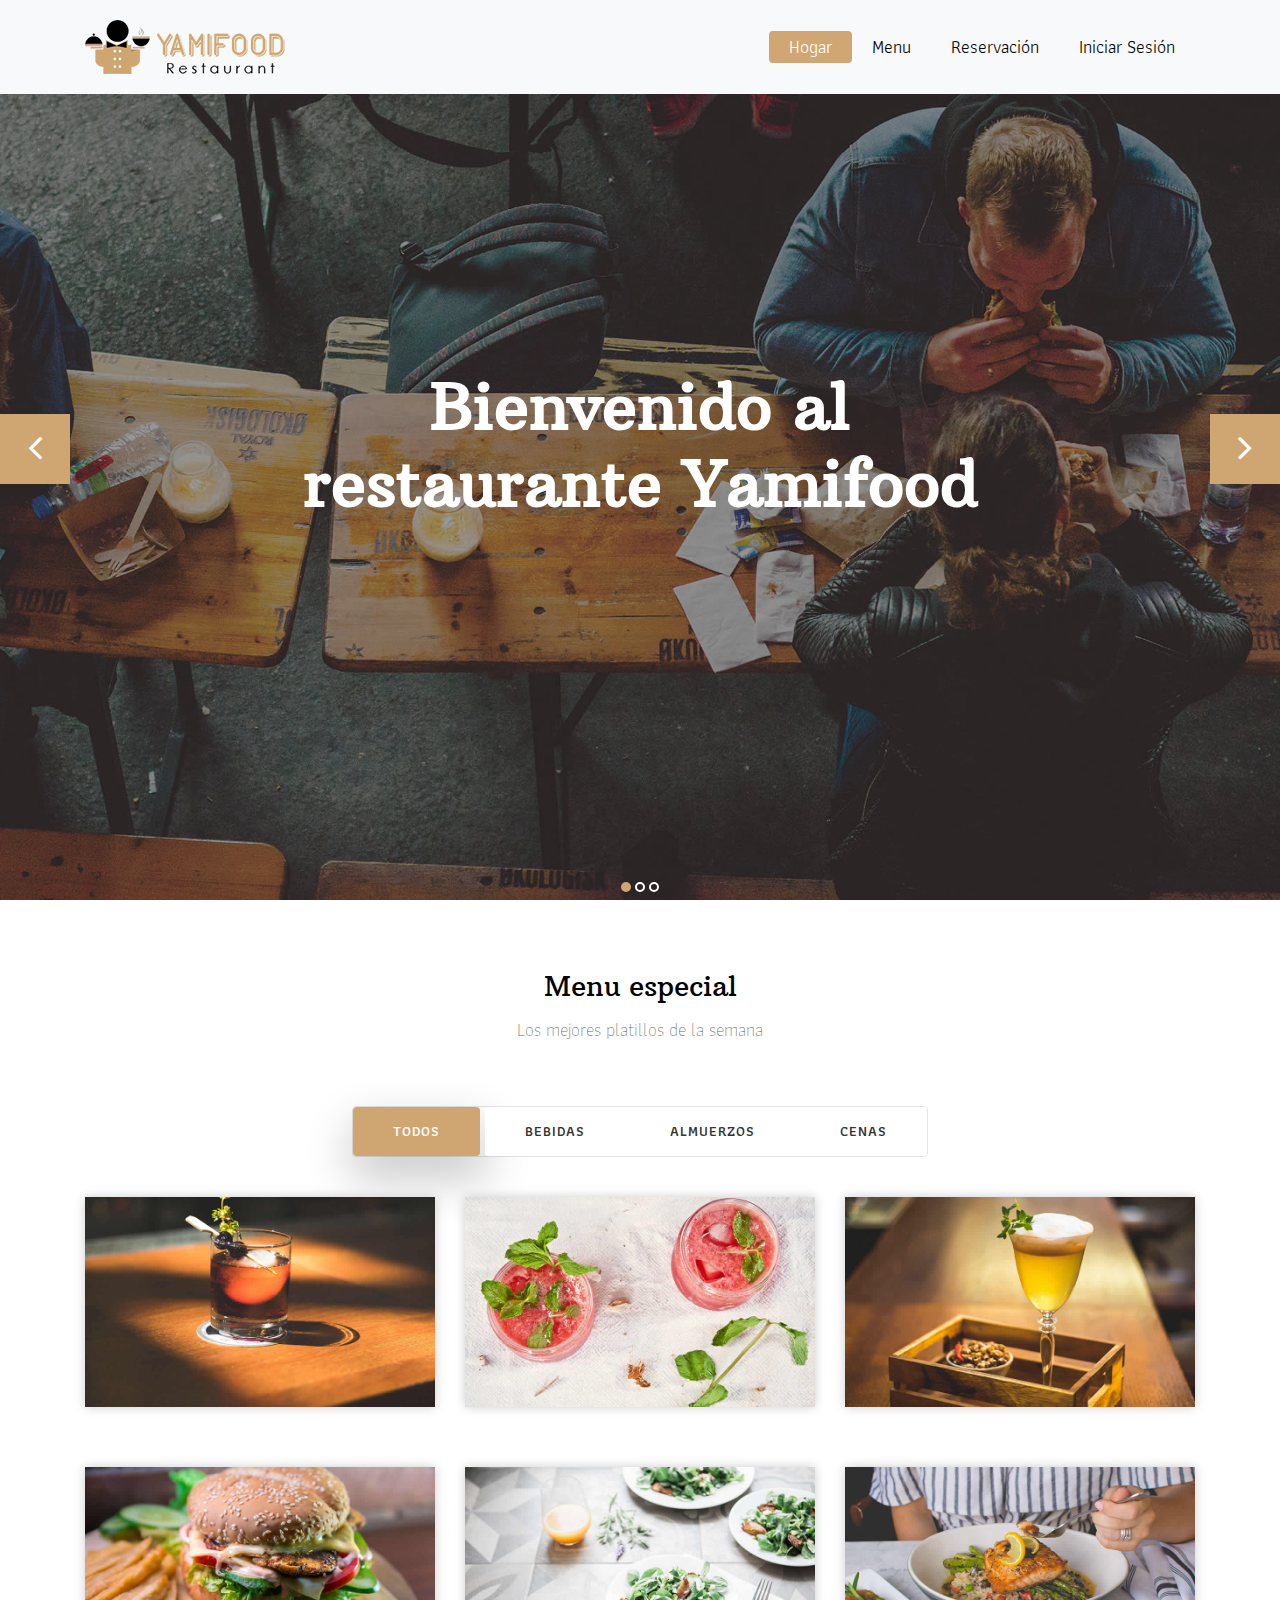
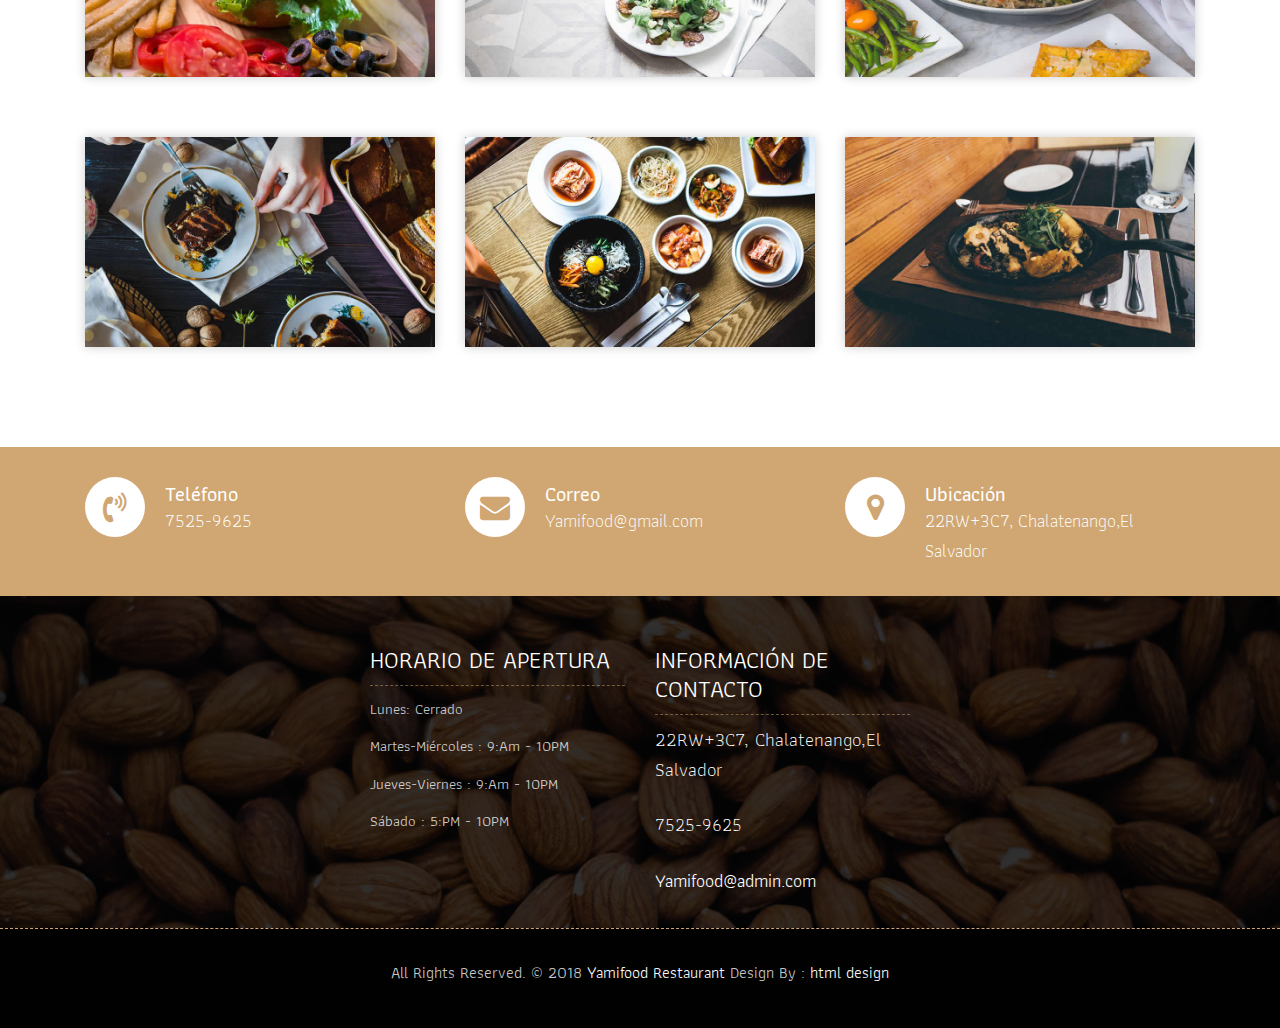
<file: index.html>
<!DOCTYPE html>
<html lang="en"><!-- Basic -->
<head>
    <meta charset="utf-8">
    <meta http-equiv="X-UA-Compatible" content="IE=edge">   
   
    <!-- Mobile Metas -->
    <meta name="viewport" content="width=device-width, initial-scale=1">
 
     <!-- Site Metas -->
    <title>Yamifood Restaurant - Responsive HTML5 Template</title>  
    <meta name="keywords" content="">
    <meta name="description" content="">
    <meta name="author" content="">

    <!-- Site Icons -->
    <link rel="shortcut icon" href="images/favicon.ico" type="image/x-icon">
    <link rel="apple-touch-icon" href="images/apple-touch-icon.png">

    <!-- Bootstrap CSS -->
    <link rel="stylesheet" href="css/bootstrap.min.css">    
    <!-- Site CSS -->
    <link rel="stylesheet" href="css/style.css">    
    <!-- Responsive CSS -->
    <link rel="stylesheet" href="css/responsive.css">
    <!-- Custom CSS -->
    <link rel="stylesheet" href="css/custom.css">

    <!--[if lt IE 9]>
      <script src="https://oss.maxcdn.com/libs/html5shiv/3.7.0/html5shiv.js"></script>
      <script src="https://oss.maxcdn.com/libs/respond.js/1.4.2/respond.min.js"></script>
    <![endif]-->

</head>

<body>
    <!-- Start header -->
    <header class="top-navbar">
        <nav class="navbar navbar-expand-lg navbar-light bg-light">
            <div class="container">
                <a class="navbar-brand" href="index.html">
                    <img src="images/logo.png" alt="" />
                </a>
                <button class="navbar-toggler" type="button" data-toggle="collapse" data-target="#navbars-rs-food" aria-controls="navbars-rs-food" aria-expanded="false" aria-label="Toggle navigation">
                  <span class="navbar-toggler-icon"></span>
                </button>
                <div class="collapse navbar-collapse" id="navbars-rs-food">
                    <ul class="navbar-nav ml-auto">
                        <li class="nav-item active"><a class="nav-link" href="index.html">Hogar</a></li>
                        <li class="nav-item"><a class="nav-link" href="menu.html">Menu</a></li>
                        <li class="nav-item"><a class="nav-link" href="reservation.html">Reservación</a></li>
						<li class="nav-item" id="login"><a class="nav-link" href="#" data-toggle="modal" data-target="#loginModal">Iniciar Sesión</a></li>
                        <li class="nav-item" id="logout" style="display: none;"><a class="nav-link" href="#" onclick="cerrarSesion()">Cerrar Sesión</a></li>
                    </ul>
                </div>
            </div>
        </nav>
    </header>
    <!-- End header -->
    
    <!-- Start slides -->
    <div id="slides" class="cover-slides">
        <ul class="slides-container">
            <li class="text-center">
                <img src="images/slider-01.jpg" alt="">
                <div class="container">
                    <div class="row">
                        <div class="col-md-12">
                            <h1 class="m-b-20"><strong>Bienvenido al<br> restaurante Yamifood</strong></h1>
                        </div>
                    </div>
                </div>
            </li>
            <li class="text-center">
                <img src="images/slider-02.jpg" alt="">
                <div class="container">
                    <div class="row">
                        <div class="col-md-12">
                            <h1 class="m-b-20"><strong>Bienvenido al<br>restaurante Yamifood</strong></h1>
                        </div>
                    </div>
                </div>
            </li>
            <li class="text-center">
                <img src="images/slider-03.jpg" alt="">
                <div class="container">
                    <div class="row">
                        <div class="col-md-12">
                            <h1 class="m-b-20"><strong>Bienvenido al<br>restaurante Yamifood</strong></h1>
                        </div>
                    </div>
                </div>
            </li>
        </ul>
        <div class="slides-navigation">
            <a href="#" class="next"><i class="fa fa-angle-right" aria-hidden="true"></i></a>
            <a href="#" class="prev"><i class="fa fa-angle-left" aria-hidden="true"></i></a>
        </div>
    </div>
    <!-- End slides -->
        
    <!-- Start Menu -->
    <div class="menu-box">
        <div class="container">
            <div class="row">
                <div class="col-lg-12">
                    <div class="heading-title text-center">
                        <h2>Menu especial</h2>
                        <p>Los mejores platillos de la semana</p>
                    </div>
                </div>
            </div>
            <div class="row">
                <div class="col-lg-12">
                    <div class="special-menu text-center">
                        <div class="button-group filter-button-group">
                            <button class="active" data-filter="*">Todos</button>
                            <button data-filter=".drinks">Bebidas</button>
                            <button data-filter=".lunch">Almuerzos</button>
                            <button data-filter=".dinner">Cenas</button>
                        </div>
                    </div>
                </div>
            </div>
                
            <div class="row special-list">
                <div class="col-lg-4 col-md-6 special-grid drinks">
                    <div class="gallery-single fix">
                        <img src="images/img-01.jpg" class="img-fluid" alt="Image">
                        <div class="why-text">
                            <h4>Bebida especial 1</h4>
                            <p>Cóctel Oscuro Elegante </p>
                            <h5> $7.79</h5>
                        </div>
                    </div>
                </div>
                
                <div class="col-lg-4 col-md-6 special-grid drinks">
                    <div class="gallery-single fix">
                        <img src="images/img-02.jpg" class="img-fluid" alt="Image">
                        <div class="why-text">
                            <h4>Bebida especal 2</h4>
                            <p>Refrescante de Sandía y Menta </p>
                            <h5> $9.79</h5>
                        </div>
                    </div>
                </div>
                
                <div class="col-lg-4 col-md-6 special-grid drinks">
                    <div class="gallery-single fix">
                        <img src="images/img-03.jpg" class="img-fluid" alt="Image">
                        <div class="why-text">
                            <h4>Bebida especial 3</h4>
                            <p>Cóctel Espumoso Dorado </p>
                            <h5> $10.79</h5>
                        </div>
                    </div>
                </div>
                
                <div class="col-lg-4 col-md-6 special-grid lunch">
                    <div class="gallery-single fix">
                        <img src="images/img-04.jpg" class="img-fluid" alt="Image">
                        <div class="why-text">
                            <h4>Almuerzo especial 1</h4>
                            <p>Hamburguesa Suprema</p>
                            <h5> $15.79</h5>
                        </div>
                    </div>
                </div>
                
                <div class="col-lg-4 col-md-6 special-grid lunch">
                    <div class="gallery-single fix">
                        <img src="images/img-05.jpg" class="img-fluid" alt="Image">
                        <div class="why-text">
                            <h4>Almuerz especial 2</h4>
                            <p>Ensalada Gourmet con Nueces y Espinaca</p>
                            <h5> $18.79</h5>
                        </div>
                    </div>
                </div>
                
                <div class="col-lg-4 col-md-6 special-grid lunch">
                    <div class="gallery-single fix">
                        <img src="images/img-06.jpg" class="img-fluid" alt="Image">
                        <div class="why-text">
                            <h4>Almuerzo especial 3</h4>
                            <p>Salmón Glaseado con Guarnición </p>
                            <h5> $20.79</h5>
                        </div>
                    </div>
                </div>
                
                <div class="col-lg-4 col-md-6 special-grid dinner">
                    <div class="gallery-single fix">
                        <img src="images/img-07.jpg" class="img-fluid" alt="Image">
                        <div class="why-text">
                            <h4>Cena especial 1</h4>
                            <p>Tarta de Chocolate con Nueces</p>
                            <h5> $25.79</h5>
                        </div>
                    </div>
                </div>
                
                <div class="col-lg-4 col-md-6 special-grid dinner">
                    <div class="gallery-single fix">
                        <img src="images/img-08.jpg" class="img-fluid" alt="Image">
                        <div class="why-text">
                            <h4>Cena especial 2</h4>
                            <p>Banquete Bibimbap </p>
                            <h5> $22.79</h5>
                        </div>
                    </div>
                </div>
                
                <div class="col-lg-4 col-md-6 special-grid dinner">
                    <div class="gallery-single fix">
                        <img src="images/img-09.jpg" class="img-fluid" alt="Image">
                        <div class="why-text">
                            <h4>Cena especial 3</h4>
                            <p>Filete al Estilo Rústico</p>
                            <h5> $24.79</h5>
                        </div>
                    </div>
                </div>
                
            </div>
        </div>
    </div>
    <!-- End Menu -->
    
    
    <!-- Start Contact info -->
    <div class="contact-imfo-box">
        <div class="container">
            <div class="row">
                <div class="col-md-4">
                    <i class="fa fa-volume-control-phone"></i>
                    <div class="overflow-hidden">
                        <h4>Teléfono</h4>
                        <p class="lead">
                            7525-9625
                        </p>
                    </div>
                </div>
                <div class="col-md-4">
                    <i class="fa fa-envelope"></i>
                    <div class="overflow-hidden">
                        <h4>Correo</h4>
                        <p class="lead">
                            Yamifood@gmail.com
                        </p>
                    </div>
                </div>
                <div class="col-md-4">
                    <i class="fa fa-map-marker"></i>
                    <div class="overflow-hidden">
                        <h4>Ubicación</h4>
                        <p class="lead">
                            22RW+3C7, Chalatenango,El Salvador
                        </p>
                    </div>
                </div>
            </div>
        </div>
    </div>
    <!-- End Contact info -->
    
    <!-- Start Footer -->
    <footer class="footer-area bg-f">
        <div class="container">
            <div class="row">
                <div class="col-lg-3 col-md-6">
                </div>
                <div class="col-lg-3 col-md-6">
                    <h3>Horario de apertura</h3>
                    <p><span class="text-color">Lunes: </span>Cerrado</p>
                    <p><span class="text-color">Martes-Miércoles :</span> 9:Am - 10PM</p>
                    <p><span class="text-color">Jueves-Viernes :</span> 9:Am - 10PM</p>
                    <p><span class="text-color">Sábado :</span> 5:PM - 10PM</p>
                </div>
                <div class="col-lg-3 col-md-6">
                    <h3>Información de contacto</h3>
                    <p class="lead">22RW+3C7, Chalatenango,El Salvador</p>
                    <p class="lead"><a href="#">7525-9625</a></p>
                    <p><a href="#"> Yamifood@admin.com</a></p>
                </div>
                
            </div>
        </div>
        
        <div class="copyright">
            <div class="container">
                <div class="row">
                    <div class="col-lg-12">
                        <p class="company-name">All Rights Reserved. &copy; 2018 <a href="#">Yamifood Restaurant</a> Design By : 
                    <a href="https://html.design/">html design</a></p>
                    </div>
                </div>
            </div>
        </div>
        
    </footer>
    <!-- End Footer -->
    
    <a href="#" id="back-to-top" title="Back to top" style="display: none;">&uarr;</a>

    <!-- ALL JS FILES -->
    <script src="js/jquery-3.2.1.min.js"></script>
    <script src="js/popper.min.js"></script>
    <script src="js/bootstrap.min.js"></script>
    <!-- ALL PLUGINS -->
    <script src="js/jquery.superslides.min.js"></script>
    <script src="js/images-loded.min.js"></script>
    <script src="js/isotope.min.js"></script>
    <script src="js/baguetteBox.min.js"></script>
    <script src="js/form-validator.min.js"></script>
    <script src="js/contact-form-script.js"></script>
    <script src="js/custom.js"></script>

	

    <!-- Login Modal -->
    <div class="modal fade" id="loginModal" tabindex="-1" role="dialog" aria-labelledby="loginModalLabel" aria-hidden="true">
        <div class="modal-dialog" role="document">
            <div class="modal-content">
                <div class="modal-header">
                    <h5 class="modal-title" id="loginModalLabel">Iniciar Sesión</h5>
                    <button type="button" class="close"  data-dismiss="modal" aria-label="Close">
                        <span aria-hidden="true">&times;</span>
                    </button>
                </div>
                <div class="modal-body">
                    <form id="loginForm" onsubmit="iniciarSesion(event)">
                        <div class="form-group">
                            <label for="loginEmail">Correo Electrónico</label>
                            <input type="email" class="form-control" id="loginEmail" required>
                        </div>
                        <div class="form-group">
                            <label for="loginPassword">Contraseña</label>
                            <input type="password" class="form-control" id="loginPassword" required>
                        </div>
                        <button type="submit" class="btn btn-primary">Iniciar Sesión</button>
                    </form>
                    <p class="mt-3">¿No tienes una cuenta? <a href="#" data-toggle="modal" data-target="#registerModal" data-dismiss="modal">Regístrate aquí</a></p>
                </div>
            </div>
        </div>
    </div>

    <!-- Register Modal -->
    <div class="modal fade" id="registerModal" tabindex="-1" role="dialog" aria-labelledby="registerModalLabel" aria-hidden="true">
        <div class="modal-dialog" role="document">
            <div class="modal-content">
                <div class="modal-header">
                    <h5 class="modal-title" id="registerModalLabel">Registrarse</h5>
                    <button type="button" class="close" data-dismiss="modal" aria-label="Close">
                        <span aria-hidden="true">&times;</span>
                    </button>
                </div>
                <div class="modal-body">
                    <form id="registerForm" onsubmit="registrar(event)">
                        <div class="form-group">
                            <label for="registerName">Nombre</label>
                            <input type="text" class="form-control" id="registerName" required>
                        </div>
                        <div class="form-group">
                            <label for="registerEmail">Correo Electrónico</label>
                            <input type="email" class="form-control" id="registerEmail" required>
                        </div>
                        <div class="form-group">
                            <label for="registerPhone">Número de Teléfono</label>
                            <input type="tel" class="form-control" id="registerPhone" required>
                        </div>
                        <div class="form-group">
                            <label for="registerPassword">Contraseña</label>
                            <input type="password" class="form-control" id="registerPassword" required>
                        </div>
                        <div class="form-group">
                            <label for="registerConfirmPassword">Confirmar Contraseña</label>
                            <input type="password" class="form-control" id="registerConfirmPassword" required>
                        </div>
                        <button type="submit" class="btn btn-primary">Registrarse</button>
                    </form>
                    <p class="mt-3">¿Ya tienes una cuenta? <a href="#" data-toggle="modal" data-target="#loginModal" data-dismiss="modal">Inicia sesión aquí</a></p>
                </div>
            </div>
        </div>
    </div>
    
<script src="js/login.js"></script>
</body>
</html>
</file>
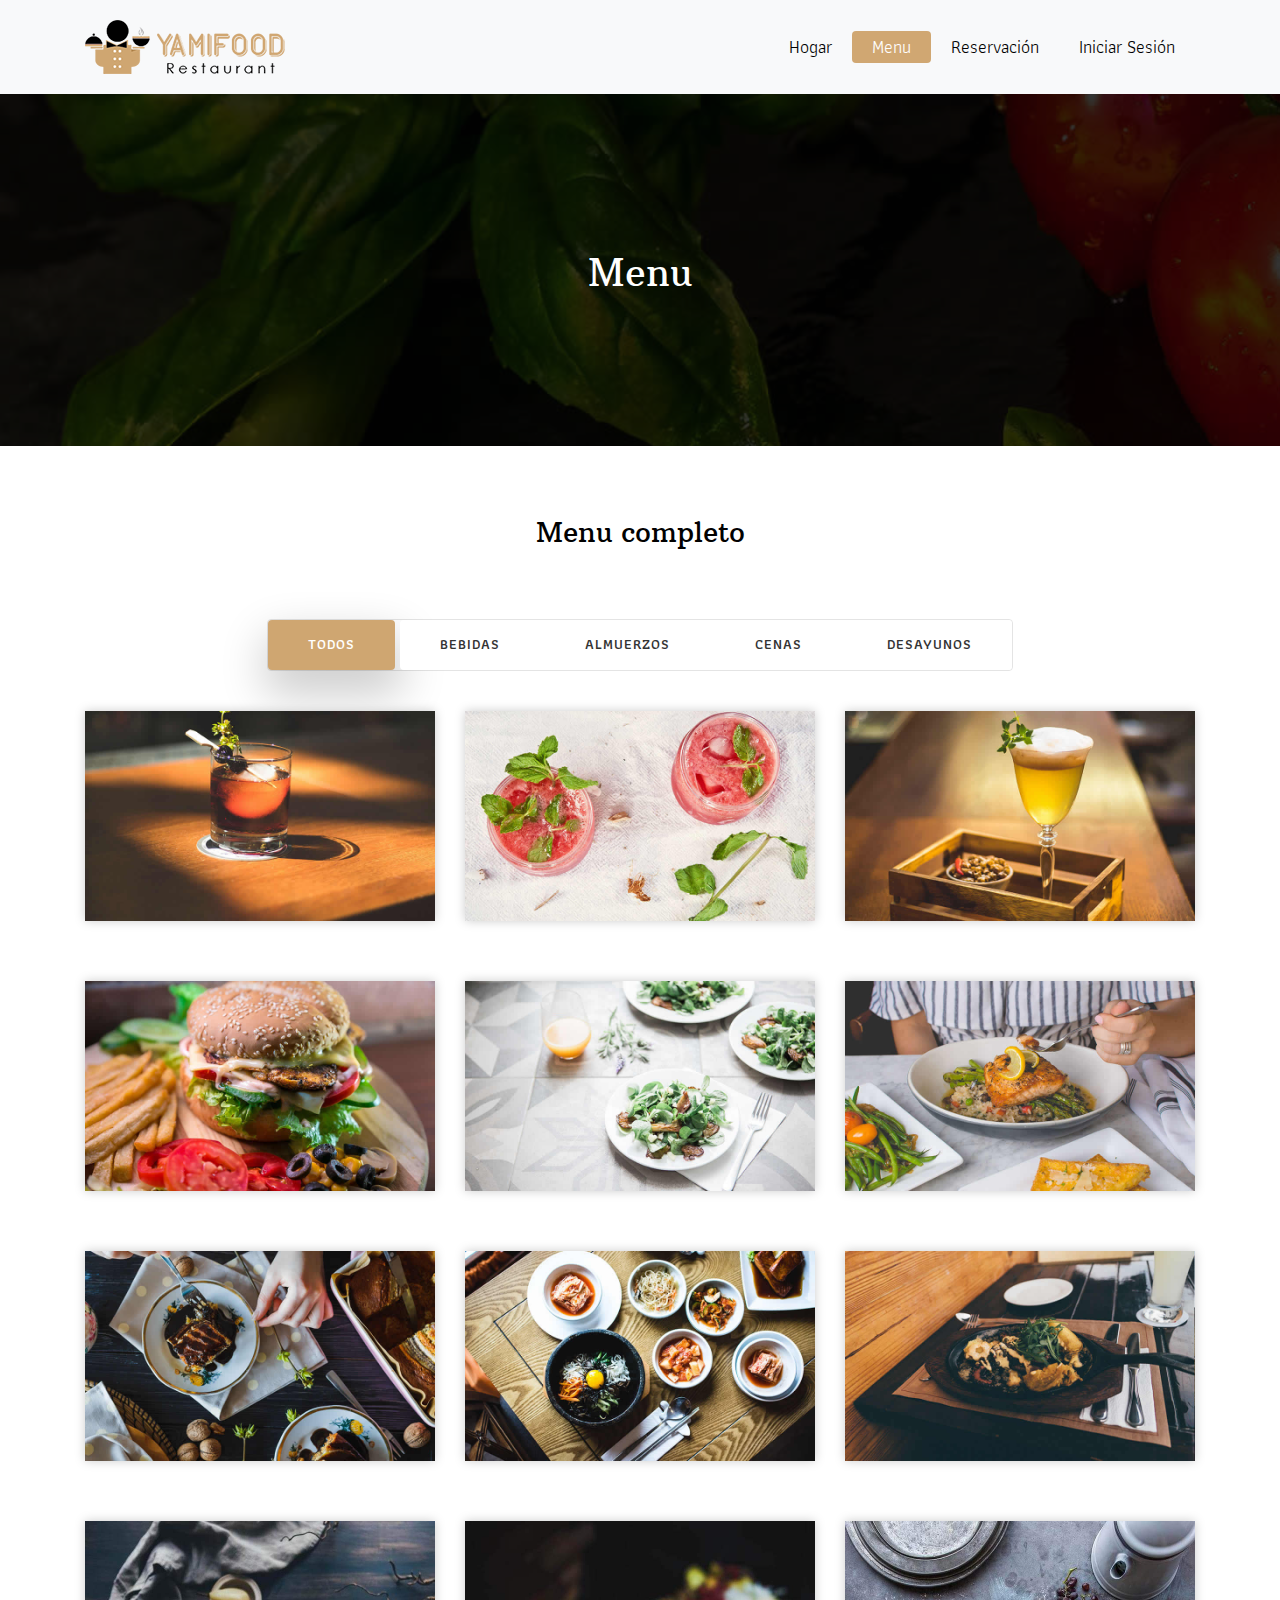
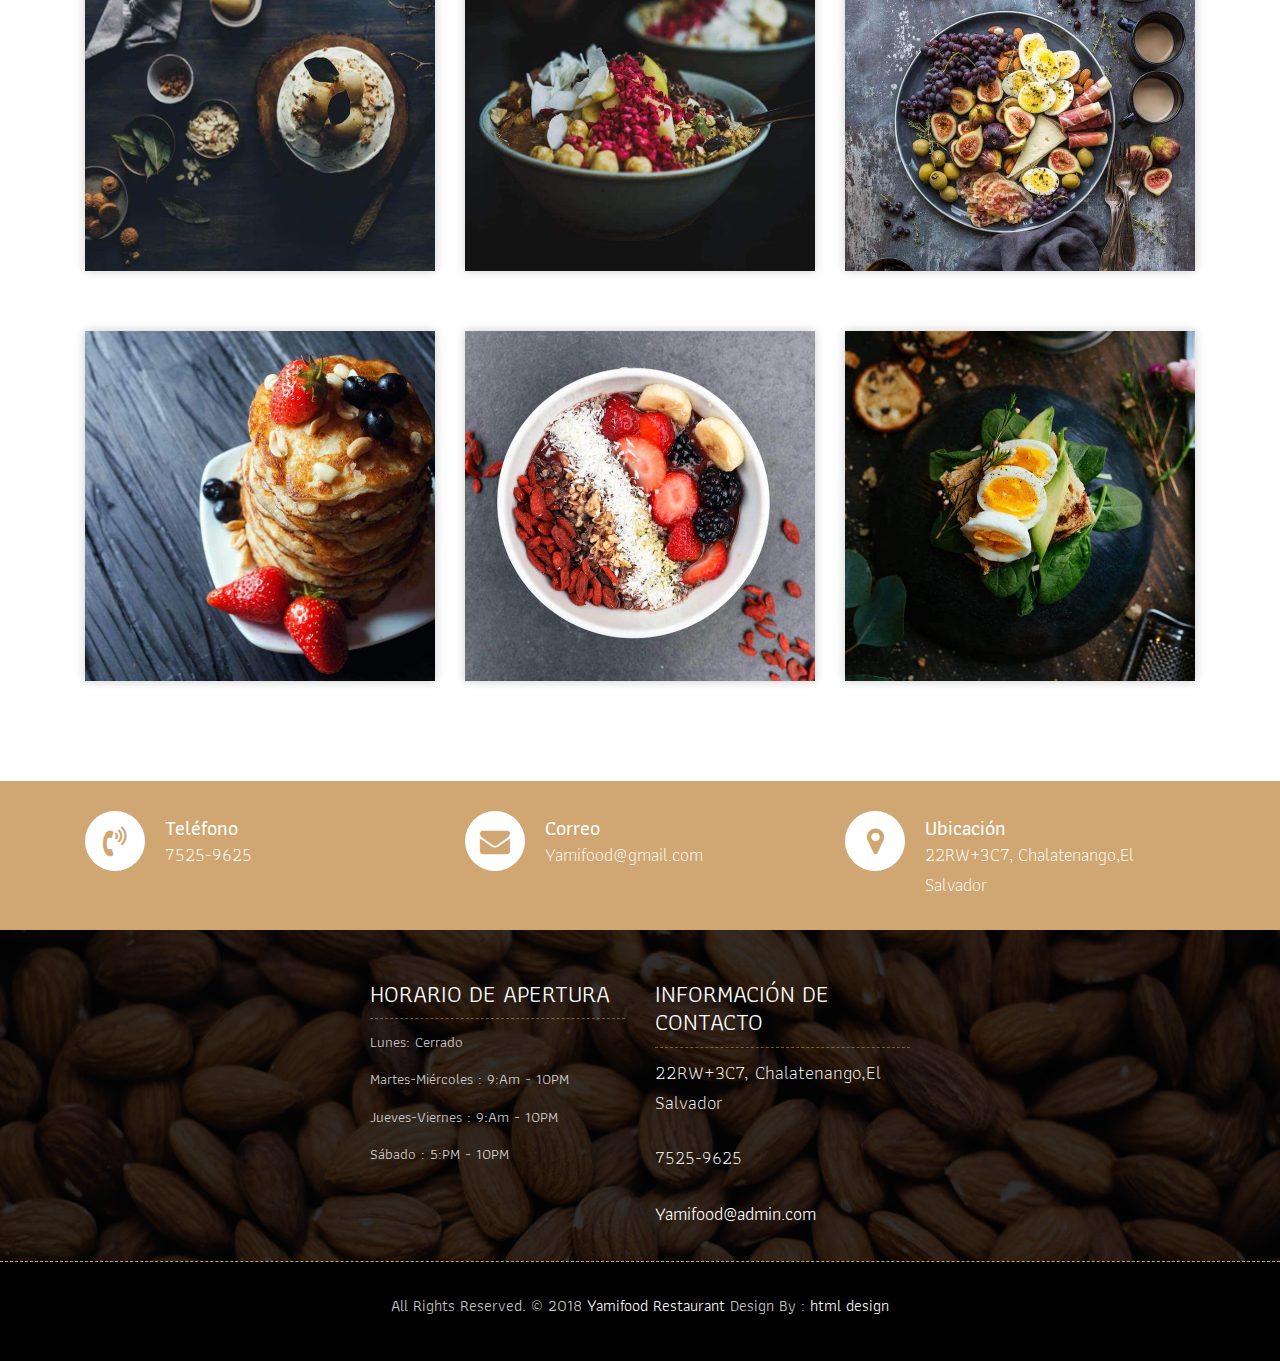
<file: menu.html>
<!DOCTYPE html>
<html lang="en"><!-- Basic -->
<head>
	<meta charset="utf-8">
    <meta http-equiv="X-UA-Compatible" content="IE=edge">   
   
    <!-- Mobile Metas -->
    <meta name="viewport" content="width=device-width, initial-scale=1">
 
     <!-- Site Metas -->
    <title>Yamifood Restaurant - Responsive HTML5 Template</title>  
    <meta name="keywords" content="">
    <meta name="description" content="">
    <meta name="author" content="">

    <!-- Site Icons -->
    <link rel="shortcut icon" href="images/favicon.ico" type="image/x-icon">
    <link rel="apple-touch-icon" href="images/apple-touch-icon.png">

    <!-- Bootstrap CSS -->
    <link rel="stylesheet" href="css/bootstrap.min.css">    
	<!-- Site CSS -->
    <link rel="stylesheet" href="css/style.css">    
    <!-- Responsive CSS -->
    <link rel="stylesheet" href="css/responsive.css">
    <!-- Custom CSS -->
    <link rel="stylesheet" href="css/custom.css">

    <!--[if lt IE 9]>
      <script src="https://oss.maxcdn.com/libs/html5shiv/3.7.0/html5shiv.js"></script>
      <script src="https://oss.maxcdn.com/libs/respond.js/1.4.2/respond.min.js"></script>
    <![endif]-->

	<script>
		function submitForm(event) {
            event.preventDefault(); // Evita el envío tradicional del formulario
            alert("Pedido realizado con éxito"); // Muestra la notificación
            window.location.href = "menu.html"; // Redirige a menu.html
        }
	</script>

</head>

<body>
	<!-- Start header -->
	<header class="top-navbar">
		<nav class="navbar navbar-expand-lg navbar-light bg-light">
			<div class="container">
				<a class="navbar-brand" href="index.html">
					<img src="images/logo.png" alt="" />
				</a>
				<button class="navbar-toggler" type="button" data-toggle="collapse" data-target="#navbars-rs-food" aria-controls="navbars-rs-food" aria-expanded="false" aria-label="Toggle navigation">
				  <span class="navbar-toggler-icon"></span>
				</button>
				<div class="collapse navbar-collapse" id="navbars-rs-food">
					<ul class="navbar-nav ml-auto">
						<li class="nav-item"><a class="nav-link" href="index.html">Hogar</a></li>
						<li class="nav-item active"><a class="nav-link" href="menu.html">Menu</a></li>
						<li class="nav-item"><a class="nav-link" href="reservation.html">Reservación</a></li>
						<li class="nav-item" id="login"><a class="nav-link" href="#" data-toggle="modal" data-target="#loginModal">Iniciar Sesión</a></li>
                        <li class="nav-item" id="logout" style="display: none;"><a class="nav-link" href="#" onclick="cerrarSesion()">Cerrar Sesión</a></li>
					</ul>
				</div>
			</div>
		</nav>
	</header>
	<!-- End header -->
	
	<!-- Start All Pages -->
	<div class="all-page-title page-breadcrumb">
		<div class="container text-center">
			<div class="row">
				<div class="col-lg-12">
					<h1>Menu</h1>
				</div>
			</div>
		</div>
	</div>
	<!-- End All Pages -->
	
	<!-- Start Menu -->
	<div class="menu-box">
		<div class="container">
			<div class="row">
				<div class="col-lg-12">
					<div class="heading-title text-center">
						<h2>Menu completo</h2>
					</div>
				</div>
			</div>
			<div class="row">
				<div class="col-lg-12">
					<div class="special-menu text-center">
						<div class="button-group filter-button-group">
							<button class="active" data-filter="*">Todos</button>
							<button data-filter=".drinks">Bebidas</button>
							<button data-filter=".lunch">Almuerzos</button>
							<button data-filter=".dinner">Cenas</button>
							<button data-filter=".breakfast">Desayunos</button>
						</div>
					</div>
				</div>
			</div>
				
			<div class="row special-list">
				<div class="col-lg-4 col-md-6 special-grid drinks">
					<div class="gallery-single fix">
						<img src="images/img-01.jpg" class="img-fluid" alt="Image">
						<div class="why-text">
							<h4>Bebida 1</h4>
							<p>Cóctel Oscuro Elegante</p>
							<h5> $7.79</h5>
						
						
							<button onclick="agregarAlCarrito('images/img-01.jpg', 7.79)">Agregar al carrito</button>
						</div>
					</div>
				</div>
				
				<div class="col-lg-4 col-md-6 special-grid drinks">
					<div class="gallery-single fix">
						<img src="images/img-02.jpg" class="img-fluid" alt="Image">
						<div class="why-text">
							<h4>Bebida 2</h4>
							<p>Refrescante de Sandía y Menta</p>
							<h5> $9.79</h5>
							<button onclick="agregarAlCarrito('images/img-02.jpg', 9.79)">Agregar al carrito</button>
						</div>
					</div>
				</div>
				
				<div class="col-lg-4 col-md-6 special-grid drinks">
					<div class="gallery-single fix">
						<img src="images/img-03.jpg" class="img-fluid" alt="Image">
						<div class="why-text">
							<h4>Bebida 3</h4>
							<p>Cóctel Espumoso Dorado</p>
							<h5> $10.79</h5>
							<button onclick="agregarAlCarrito('images/img-03.jpg', 10.79)">Agregar al carrito</button>
						</div>
					</div>
				</div>
				
				<div class="col-lg-4 col-md-6 special-grid lunch">
					<div class="gallery-single fix">
						<img src="images/img-04.jpg" class="img-fluid" alt="Image">
						<div class="why-text">
							<h4>Almuerzo 1</h4>
							<p>Hamburguesa Suprema</p>
							<h5> $15.79</h5>
							<button onclick="agregarAlCarrito('images/img-04.jpg', 7.79)">Agregar al carrito</button>
						</div>
					</div>
				</div>
				
				<div class="col-lg-4 col-md-6 special-grid lunch">
					<div class="gallery-single fix">
						<img src="images/img-05.jpg" class="img-fluid" alt="Image">
						<div class="why-text">
							<h4>Almuerzo 2</h4>
							<p>Ensalada Gourmet con Nueces y Espinaca</p>
							<h5> $18.79</h5>
							<button onclick="agregarAlCarrito('images/img-05.jpg', 7.79)">Agregar al carrito</button>
						</div>
					</div>
				</div>
				
				<div class="col-lg-4 col-md-6 special-grid lunch">
					<div class="gallery-single fix">
						<img src="images/img-06.jpg" class="img-fluid" alt="Image">
						<div class="why-text">
							<h4>Almuerzo 3</h4>
							<p>Salmón Glaseado con Guarnición</p>
							<h5> $20.79</h5>
							<button onclick="agregarAlCarrito('images/img-06.jpg', 7.79)">Agregar al carrito</button>
						</div>
					</div>
				</div>
				
				<div class="col-lg-4 col-md-6 special-grid dinner">
					<div class="gallery-single fix">
						<img src="images/img-07.jpg" class="img-fluid" alt="Image">
						<div class="why-text">
							<h4>Cena 1</h4>
							<p>Tarta de Chocolate con Nueces</p>
							<h5> $25.79</h5>
							<button onclick="agregarAlCarrito('images/img-07.jpg', 7.79)">Agregar al carrito</button>
						</div>
					</div>
				</div>
				
				<div class="col-lg-4 col-md-6 special-grid dinner">
					<div class="gallery-single fix">
						<img src="images/img-08.jpg" class="img-fluid" alt="Image">
						<div class="why-text">
							<h4>Cena 2</h4>
							<p>Banquete Bibimbap</p>
							<h5> $22.79</h5>
							<button onclick="agregarAlCarrito('images/img-08.jpg', 7.79)">Agregar al carrito</button>
						</div>
					</div>
				</div>
				
				<div class="col-lg-4 col-md-6 special-grid dinner">
					<div class="gallery-single fix">
						<img src="images/img-09.jpg" class="img-fluid" alt="Image">
						<div class="why-text">
							<h4>Cena 3</h4>
							<p>Filete al Estilo Rústico</p>
							<h5> $24.79</h5>
							<button onclick="agregarAlCarrito('images/img-09.jpg', 7.79)">Agregar al carrito</button>
						</div>
					</div>
				</div>


				<div class="col-lg-4 col-md-6 special-grid dinner">
					<div class="gallery-single fix">
						<img src="images/img-10.jpg" class="img-fluid" alt="Image">
						<div class="why-text">
							<h4>Cena 4</h4>
							<p>Tarta de peras y crema</p>
							<h5> $24.79</h5>
							<button onclick="agregarAlCarrito('images/img-10.jpg', 7.79)">Agregar al carrito</button>
						</div>
					</div>
				</div>

				<div class="col-lg-4 col-md-6 special-grid dinner">
					<div class="gallery-single fix">
						<img src="images/img-11.jpg" class="img-fluid" alt="Image">
						<div class="why-text">
							<h4>Cena 5</h4>
							<p>Yogur o Granola</p>
							<h5> $24.79</h5>
							<button onclick="agregarAlCarrito('images/img-11.jpg', 7.79)">Agregar al carrito</button>
						</div>
					</div>
				</div>

				<div class="col-lg-4 col-md-6 special-grid dinner">
					<div class="gallery-single fix">
						<img src="images/img-12.jpg" class="img-fluid" alt="Image">
						<div class="why-text">
							<h4>Cena 6</h4>
							<p>Delicias Variadas</p>
							<h5> $24.79</h5>
							<button onclick="agregarAlCarrito('images/img-12.jpg', 7.79)">Agregar al carrito</button>
						</div>
					</div>
				</div>

				<div class="col-lg-4 col-md-6 special-grid breakfast">
					<div class="gallery-single fix">
						<img src="images/img-13.jpg" class="img-fluid" alt="Image">
						<div class="why-text">
							<h4>Desayuno 1</h4>
							<p>Pilón de Pancakes</p>
							<h5> $24.79</h5>
							<button onclick="agregarAlCarrito('images/img-13.jpg', 7.79)">Agregar al carrito</button>
						</div>
					</div>
				</div>

				<div class="col-lg-4 col-md-6 special-grid breakfast">
					<div class="gallery-single fix">
						<img src="images/img-14.jpg" class="img-fluid" alt="Image">
						<div class="why-text">
							<h4>DEsayuno 2</h4>
							<p>Tazón Energético de Acai</p>
							<h5> $24.79</h5>
							<button onclick="agregarAlCarrito('images/img-14.jpg', 7.79)">Agregar al carrito</button>
						</div>
					</div>
				</div>

				<div class="col-lg-4 col-md-6 special-grid breakfast">
					<div class="gallery-single fix">
						<img src="images/img-15.jpg" class="img-fluid" alt="Image">
						<div class="why-text">
							<h4>Desayuno 3</h4>
							<p>Toast de Aguacate y Huevo</p>
							<h5> $24.79</h5>
							<button onclick="agregarAlCarrito('images/img-15.jpg', 7.79)">Agregar al carrito</button>
						</div>
					</div>
				</div>
				
			</div>
		</div>
	</div>
	<!-- End Menu -->

	<script>
         function agregarAlCarrito(imagen, precio) {
            let usuarioActivo = sessionStorage.getItem("usuario");
            if (!usuarioActivo) {
                alert("Por favor, inicie sesión para agregar productos al carrito.");
                $('#loginModal').modal('show');
                return;
            }

            let carrito = JSON.parse(localStorage.getItem("carrito")) || [];
            let producto = {
                imagen: imagen,
                precio: precio,
                cantidad: 1
            };
            carrito.push(producto);
            localStorage.setItem("carrito", JSON.stringify(carrito));
            alert("Producto agregado al carrito");
            window.location.href = "carrito.html"; // Redirige a la página del carrito
        }

        // CERRAR SESIÓN
        function cerrarSesion() {
            sessionStorage.removeItem("usuario");
            location.reload();
        }

        // VERIFICAR SI YA HAY UNA SESIÓN ACTIVA
        window.onload = function () {
            let usuarioActivo = sessionStorage.getItem("usuario");
            if (usuarioActivo) {
                document.getElementById("login").style.display = "none";
                document.getElementById("logout").style.display = "block";
            }
        };
    </script>
	
	
	 <!-- Start Contact info -->
	 <div class="contact-imfo-box">
        <div class="container">
            <div class="row">
                <div class="col-md-4">
                    <i class="fa fa-volume-control-phone"></i>
                    <div class="overflow-hidden">
                        <h4>Teléfono</h4>
                        <p class="lead">
                            7525-9625
                        </p>
                    </div>
                </div>
                <div class="col-md-4">
                    <i class="fa fa-envelope"></i>
                    <div class="overflow-hidden">
                        <h4>Correo</h4>
                        <p class="lead">
                            Yamifood@gmail.com
                        </p>
                    </div>
                </div>
                <div class="col-md-4">
                    <i class="fa fa-map-marker"></i>
                    <div class="overflow-hidden">
                        <h4>Ubicación</h4>
                        <p class="lead">
                            22RW+3C7, Chalatenango,El Salvador
                        </p>
                    </div>
                </div>
            </div>
        </div>
    </div>
    <!-- End Contact info -->
    
    <!-- Start Footer -->
    <footer class="footer-area bg-f">
        <div class="container">
            <div class="row">
                <div class="col-lg-3 col-md-6">
                </div>
                <div class="col-lg-3 col-md-6">
                    <h3>Horario de apertura</h3>
                    <p><span class="text-color">Lunes: </span>Cerrado</p>
                    <p><span class="text-color">Martes-Miércoles :</span> 9:Am - 10PM</p>
                    <p><span class="text-color">Jueves-Viernes :</span> 9:Am - 10PM</p>
                    <p><span class="text-color">Sábado :</span> 5:PM - 10PM</p>
                </div>
                <div class="col-lg-3 col-md-6">
                    <h3>Información de contacto</h3>
                    <p class="lead">22RW+3C7, Chalatenango,El Salvador</p>
                    <p class="lead"><a href="#">7525-9625</a></p>
                    <p><a href="#"> Yamifood@admin.com</a></p>
                </div>
                
            </div>
        </div>
        
        <div class="copyright">
            <div class="container">
                <div class="row">
                    <div class="col-lg-12">
                        <p class="company-name">All Rights Reserved. &copy; 2018 <a href="#">Yamifood Restaurant</a> Design By : 
                    <a href="https://html.design/">html design</a></p>
                    </div>
                </div>
            </div>
        </div>
        
    </footer>
    <!-- End Footer -->	</div>
		
	
	<a href="#" id="back-to-top" title="Back to top" style="display: none;">&uarr;</a>

	<!-- ALL JS FILES -->
	<script src="js/jquery-3.2.1.min.js"></script>
	<script src="js/popper.min.js"></script>
	<script src="js/bootstrap.min.js"></script>
    <!-- ALL PLUGINS -->
	<script src="js/jquery.superslides.min.js"></script>
	<script src="js/images-loded.min.js"></script>
	<script src="js/isotope.min.js"></script>
	<script src="js/baguetteBox.min.js"></script>
	<script src="js/form-validator.min.js"></script>
    <script src="js/contact-form-script.js"></script>
    <script src="js/custom.js"></script>


	 <!-- Login Modal -->
	 <div class="modal fade" id="loginModal" tabindex="-1" role="dialog" aria-labelledby="loginModalLabel" aria-hidden="true">
        <div class="modal-dialog" role="document">
            <div class="modal-content">
                <div class="modal-header">
                    <h5 class="modal-title" id="loginModalLabel">Iniciar Sesión</h5>
                    <button type="button" class="close"  data-dismiss="modal" aria-label="Close">
                        <span aria-hidden="true">&times;</span>
                    </button>
                </div>
                <div class="modal-body">
                    <form id="loginForm" onsubmit="iniciarSesion(event)">
                        <div class="form-group">
                            <label for="loginEmail">Correo Electrónico</label>
                            <input type="email" class="form-control" id="loginEmail" required>
                        </div>
                        <div class="form-group">
                            <label for="loginPassword">Contraseña</label>
                            <input type="password" class="form-control" id="loginPassword" required>
                        </div>
                        <button type="submit" class="btn btn-primary">Iniciar Sesión</button>
                    </form>
                    <p class="mt-3">¿No tienes una cuenta? <a href="#" data-toggle="modal" data-target="#registerModal" data-dismiss="modal">Regístrate aquí</a></p>
                </div>
            </div>
        </div>
    </div>

    <!-- Register Modal -->
    <div class="modal fade" id="registerModal" tabindex="-1" role="dialog" aria-labelledby="registerModalLabel" aria-hidden="true">
        <div class="modal-dialog" role="document">
            <div class="modal-content">
                <div class="modal-header">
                    <h5 class="modal-title" id="registerModalLabel">Registrarse</h5>
                    <button type="button" class="close" data-dismiss="modal" aria-label="Close">
                        <span aria-hidden="true">&times;</span>
                    </button>
                </div>
                <div class="modal-body">
                    <form id="registerForm" onsubmit="registrar(event)">
                        <div class="form-group">
                            <label for="registerName">Nombre</label>
                            <input type="text" class="form-control" id="registerName" required>
                        </div>
                        <div class="form-group">
                            <label for="registerEmail">Correo Electrónico</label>
                            <input type="email" class="form-control" id="registerEmail" required>
                        </div>
                        <div class="form-group">
                            <label for="registerPhone">Número de Teléfono</label>
                            <input type="tel" class="form-control" id="registerPhone" required>
                        </div>
                        <div class="form-group">
                            <label for="registerPassword">Contraseña</label>
                            <input type="password" class="form-control" id="registerPassword" required>
                        </div>
                        <div class="form-group">
                            <label for="registerConfirmPassword">Confirmar Contraseña</label>
                            <input type="password" class="form-control" id="registerConfirmPassword" required>
                        </div>
                        <button type="submit" class="btn btn-primary">Registrarse</button>
                    </form>
                    <p class="mt-3">¿Ya tienes una cuenta? <a href="#" data-toggle="modal" data-target="#loginModal" data-dismiss="modal">Inicia sesión aquí</a></p>
                </div>
            </div>
        </div>
    </div>
	<script src="js/login.js"></script>
</body>
</html>
</file>
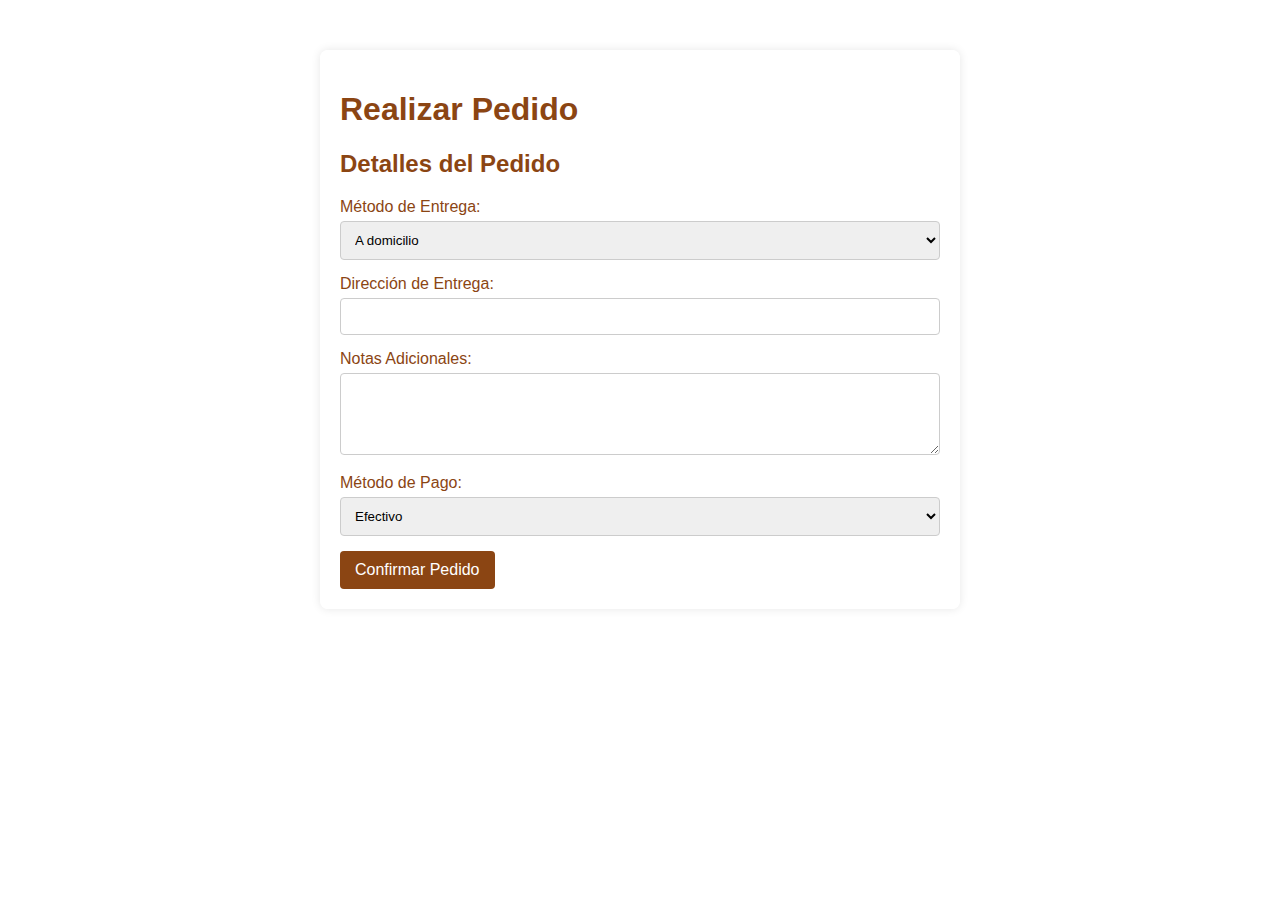
<file: pedido.html>
<!DOCTYPE html>
<html lang="es">
<head>
    <meta charset="UTF-8">
    <meta name="viewport" content="width=device-width, initial-scale=1.0">
    <link rel="stylesheet" href="https://cdnjs.cloudflare.com/ajax/libs/font-awesome/6.0.0-beta3/css/all.min.css">
    <title>Formulario de Pedido</title>
    <style>
        body {
            font-family: Arial, sans-serif;
            background: url('https://img.freepik.com/foto-gratis/interior-borroso-abstracto-cafeteria-cafe-interior_74190-6342.jpg?ga=GA1.1.1934026508.1741093376&semt=ais_hybrid') no-repeat center center fixed; /* Imagen de fondo */
            background-size: cover;
            color: #333;
            margin: 0;
            padding: 0;
        }
        .container {
            max-width: 600px;
            margin: 50px auto;
            padding: 20px;
            background-color: rgba(255, 255, 255, 0.9); /* Fondo blanco con transparencia */
            border-radius: 8px;
            box-shadow: 0 0 10px rgba(0, 0, 0, 0.1);
        }
        h1, h2 {
            color: #8b4513; /* Café color */
        }
        .form-group {
            margin-bottom: 15px;
        }
        .form-group label {
            display: block;
            margin-bottom: 5px;
            color: #8b4513; /* Café color */
        }
        .form-group input, .form-group select, .form-group textarea {
            width: 100%;
            padding: 10px;
            border: 1px solid #ccc;
            border-radius: 4px;
            box-sizing: border-box;
        }
        .form-group textarea {
            resize: vertical;
        }
        button {
            background-color: #8b4513; /* Café color */
            color: #fff;
            padding: 10px 15px;
            border: none;
            border-radius: 4px;
            cursor: pointer;
            font-size: 16px;
        }
        button:hover {
            background-color: #a0522d; /* Slightly lighter café color */
        }
    </style>
    <script>
        function toggleAddressRequirement() {
            const deliveryMethod = document.getElementById("delivery-method").value;
            const addressField = document.getElementById("address");
            if (deliveryMethod === "recogida") {
                addressField.removeAttribute("required");
                addressField.value = "";
                addressField.disabled = true;
            } else {
                addressField.setAttribute("required", "required");
                addressField.disabled = false;
            }
        }

        function togglePaymentFields() {
            const paymentMethod = document.getElementById("payment").value;
            const cardFields = document.getElementById("card-fields");
            const paypalFields = document.getElementById("paypal-fields");
            if (paymentMethod === "tarjeta") {
                cardFields.style.display = "block";
                paypalFields.style.display = "none";
            } else if (paymentMethod === "paypal") {
                cardFields.style.display = "none";
                paypalFields.style.display = "block";
            } else {
                cardFields.style.display = "none";
                paypalFields.style.display = "none";
            }
        }

        function validatePaymentFields() {
            const paymentMethod = document.getElementById("payment").value;
            if (paymentMethod === "tarjeta") {
                const cardNumber = document.getElementById("card-number").value;
                const cardExpiry = document.getElementById("card-expiry").value;
                const cardCvc = document.getElementById("card-cvc").value;
                const cardNumberRegex = /^\d{16}$/;
                const cardExpiryRegex = /^(0[1-9]|1[0-2])\/\d{2}$/;
                const cardCvcRegex = /^\d{3,4}$/;

                if (!cardNumberRegex.test(cardNumber)) {
                    alert("Por favor, ingrese un número de tarjeta válido de 16 dígitos. Ejemplo: 4111111111111111");
                    return false;
                }
                if (!cardExpiryRegex.test(cardExpiry)) {
                    alert("Por favor, ingrese una fecha de expiración válida en el formato MM/AA. Ejemplo: 12/25");
                    return false;
                }
                if (!cardCvcRegex.test(cardCvc)) {
                    alert("Por favor, ingrese un CVC válido de 3 o 4 dígitos. Ejemplo: 123");
                    return false;
                }
            }
            return true;
        }

        function submitForm(event) {
            event.preventDefault(); // Evita el envío tradicional del formulario
            if (validatePaymentFields()) {
                alert("Pedido realizado con éxito"); // Muestra la notificación
                window.location.href = "menu.html"; // Redirige a menu.html
            }
        }
    </script>
</head>
<body>
    <div class="container">
        <h1>Realizar Pedido</h1>
        <form id="order-form" onsubmit="submitForm(event)">
            <h2>Detalles del Pedido</h2>
            
            <div class="form-group">
                <label for="delivery-method">Método de Entrega:</label>
                <select id="delivery-method" name="delivery-method" onchange="toggleAddressRequirement()" required>
                    <option value="domicilio">A domicilio</option>
                    <option value="recogida">Recogida en el restaurante</option>
                </select>
            </div>
            
            <div class="form-group">
                <label for="address">Dirección de Entrega:</label>
                <input type="text" id="address" name="address" required>
            </div>
            
            <div class="form-group">
                <label for="notes">Notas Adicionales:</label>
                <textarea id="notes" name="notes" rows="4"></textarea>
            </div>
            
            <div class="form-group">
                <label for="payment">Método de Pago:</label>
                <select id="payment" name="payment" onchange="togglePaymentFields()" required>
                    <option value="efectivo">Efectivo</option>
                    <option value="tarjeta">Tarjeta de Crédito/Débito</option>
                    <option value="paypal">PayPal</option>
                </select>
            </div>
            
            <div id="card-fields" style="display: none;">
                <div class="form-group">
                    <label for="card-number">Número de Tarjeta:</label>
                    <input type="text" id="card-number" name="card-number" placeholder="4111111111111111">
                </div>
                <div class="form-group">
                    <label for="card-expiry">Fecha de Expiración (MM/AA):</label>
                    <input type="text" id="card-expiry" name="card-expiry" placeholder="12/25">
                </div>
                <div class="form-group">
                    <label for="card-cvc">CVC:</label>
                    <input type="text" id="card-cvc" name="card-cvc" placeholder="123">
                </div>
            </div>
            
            <div id="paypal-fields" style="display: none;">
                <p>Será redirigido a PayPal para completar su pago.</p>
            </div>
            
            <button type="submit">Confirmar Pedido</button>
        </form>
    </div>
</body>
</html>
</file>
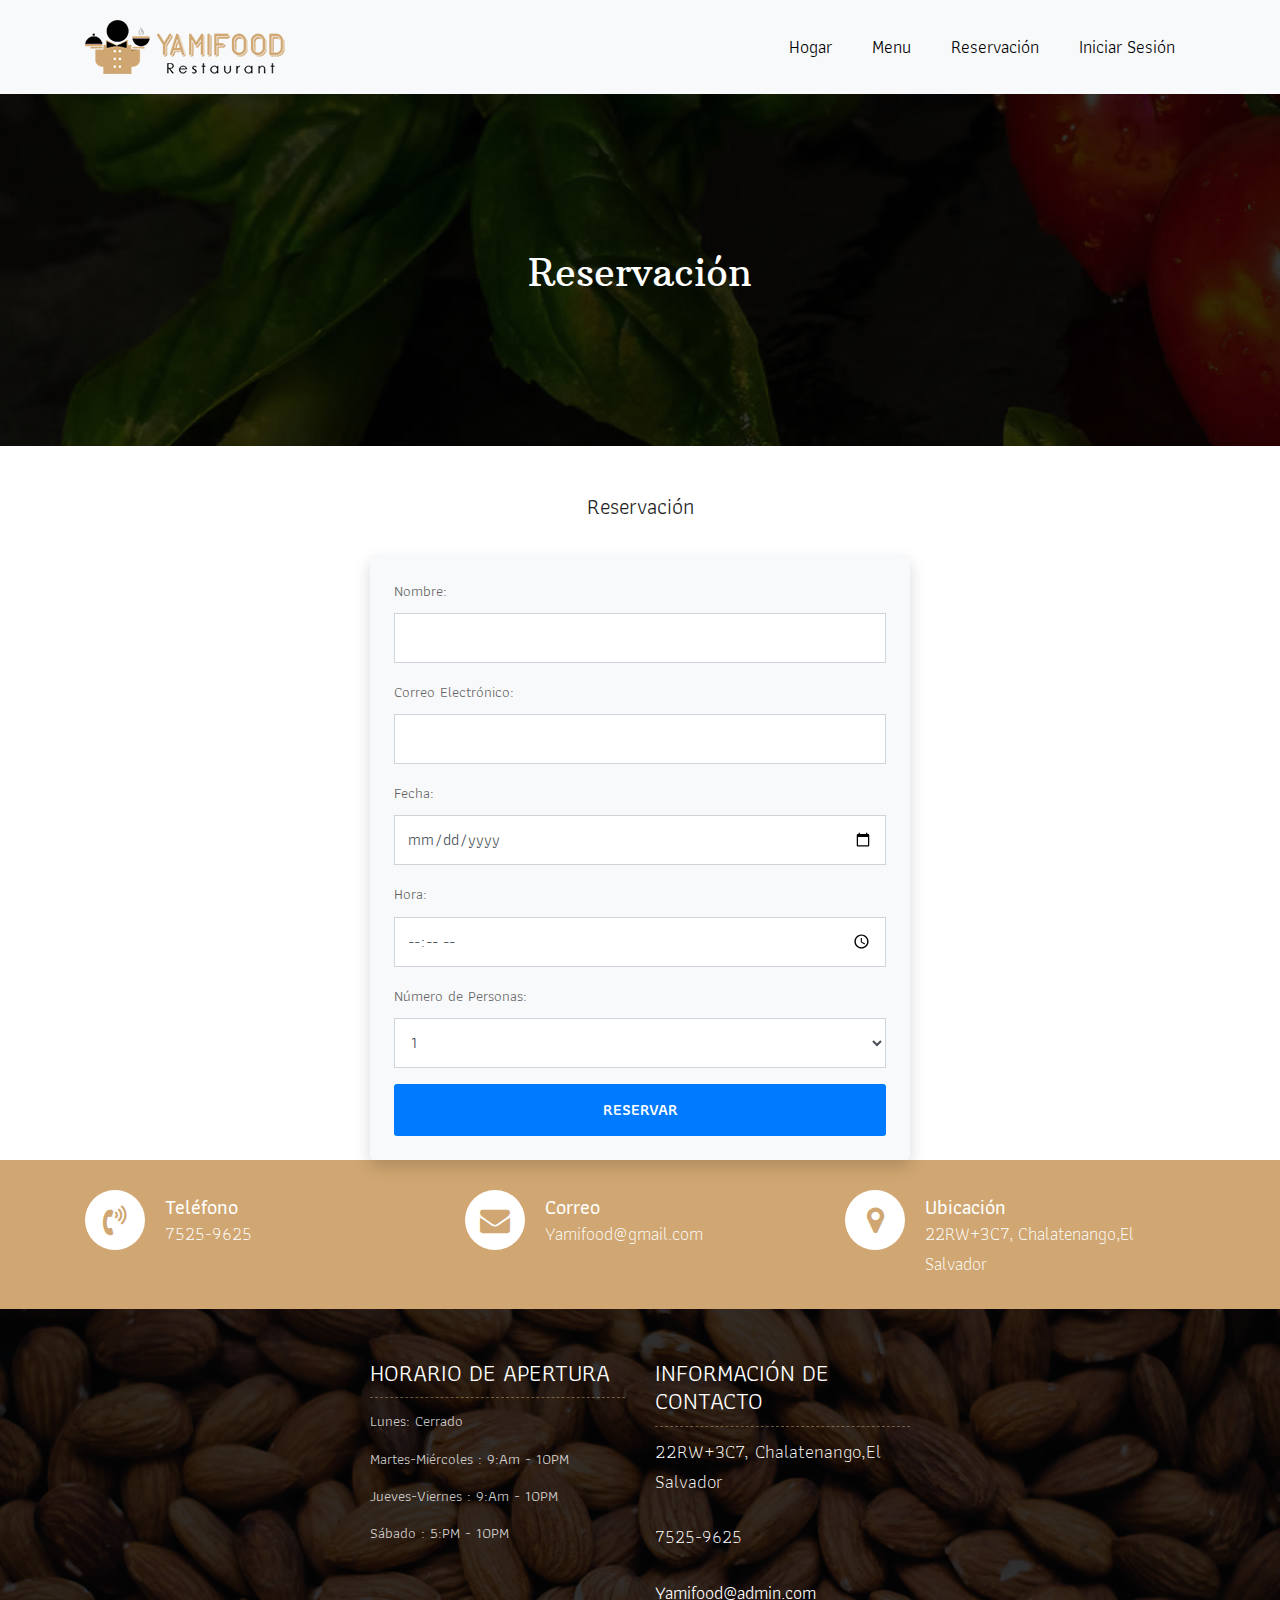
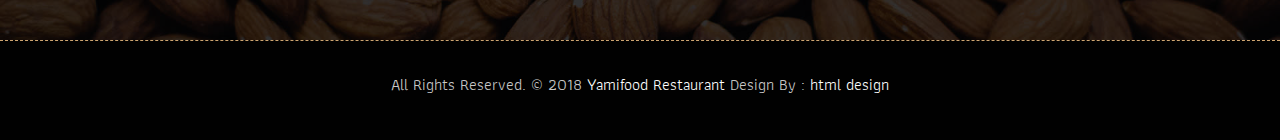
<file: reservation.html>
<!DOCTYPE html>
<html lang="en"><!-- Basic -->
<head>
    <meta charset="utf-8">
    <meta http-equiv="X-UA-Compatible" content="IE=edge">   
    <meta name="viewport" content="width=device-width, initial-scale=1">
    <title>Yamifood Restaurant - Responsive HTML5 Template</title>  
    <meta name="keywords" content="">
    <meta name="description" content="">
    <meta name="author" content="">
    <link rel="shortcut icon" href="images/favicon.ico" type="image/x-icon">
    <link rel="apple-touch-icon" href="images/apple-touch-icon.png">
    <link rel="stylesheet" href="css/bootstrap.min.css">    
    <link rel="stylesheet" href="css/style.css">    
    <link rel="stylesheet" href="css/responsive.css">
    <link rel="stylesheet" href="css/custom.css">
</head>

<body>
    <!-- Start header -->
    <header class="top-navbar">
        <nav class="navbar navbar-expand-lg navbar-light bg-light">
            <div class="container">
                <a class="navbar-brand" href="index.html">
                    <img src="images/logo.png" alt="" />
                </a>
                <button class="navbar-toggler" type="button" data-toggle="collapse" data-target="#navbars-rs-food" aria-controls="navbars-rs-food" aria-expanded="false" aria-label="Toggle navigation">
                  <span class="navbar-toggler-icon"></span>
                </button>
                <div class="collapse navbar-collapse" id="navbars-rs-food">
                    <ul class="navbar-nav ml-auto">
                        <li class="nav-item"><a class="nav-link" href="index.html">Hogar</a></li>
                        <li class="nav-item"><a class="nav-link" href="menu.html">Menu</a></li>
                        <li class="nav-item"><a class="nav-link" href="reservation.html">Reservación</a></li>
                        <li class="nav-item" id="login"><a class="nav-link" href="#" data-toggle="modal" data-target="#loginModal">Iniciar Sesión</a></li>
                        <li class="nav-item" id="logout" style="display: none;"><a class="nav-link" href="#" onclick="cerrarSesion()">Cerrar Sesión</a></li>
                    </ul>
                </div>
            </div>
        </nav>
    </header>
    <!-- End header -->
    
    <!-- Start All Pages -->
    <div class="all-page-title page-breadcrumb">
        <div class="container text-center">
            <div class="row">
                <div class="col-lg-12">
                    <h1>Reservación</h1>
                </div>
            </div>
        </div>
    </div>
    <!-- End All Pages -->
    
    <div class="container mt-5">
        <h2 class="text-center mb-4">Reservación</h2>
        <div class="row justify-content-center">
            <div class="col-md-6">
                <form id="reservation-form" class="bg-light p-4 rounded shadow">
                    <div class="form-group">
                        <label for="name">Nombre:</label>
                        <input type="text" class="form-control" id="name" required>
                    </div>
                    <div class="form-group">
                        <label for="email">Correo Electrónico:</label>
                        <input type="email" class="form-control" id="email" required>
                    </div>
                    <div class="form-group">
                        <label for="date">Fecha:</label>
                        <input type="date" class="form-control" id="date" required>
                    </div>
                    <div class="form-group">
                        <label for="time">Hora:</label>
                        <input type="time" class="form-control" id="time" required>
                    </div>
                    <div class="form-group">
                        <label for="guests">Número de Personas:</label>
                        <select class="form-control" id="guests" required>
                            <option value="1">1</option>
                            <option value="2">2</option>
                            <option value="3">3</option>
                            <option value="4">4</option>
                            <option value="5+">5 o más</option>
                        </select>
                    </div>
                    <button type="submit" class="btn btn-primary btn-block">Reservar</button>
                </form>
                <p id="confirmation" class="text-center mt-3" style="color: green; display: none;">¡Reservación realizada con éxito!</p>
            </div>
        </div>
    </div>

    <!-- Login Modal -->
    <div class="modal fade" id="loginModal" tabindex="-1" role="dialog" aria-labelledby="loginModalLabel" aria-hidden="true">
        <div class="modal-dialog" role="document">
            <div class="modal-content">
                <div class="modal-header">
                    <h5 class="modal-title" id="loginModalLabel">Iniciar Sesión</h5>
                    <button type="button" class="close" data-dismiss="modal" aria-label="Close">
                        <span aria-hidden="true">&times;</span>
                    </button>
                </div>
                <div class="modal-body">
                    <form id="loginForm" onsubmit="iniciarSesion(event)">
                        <div class="form-group">
                            <label for="loginEmail">Correo Electrónico</label>
                            <input type="email" class="form-control" id="loginEmail" required>
                        </div>
                        <div class="form-group">
                            <label for="loginPassword">Contraseña</label>
                            <input type="password" class="form-control" id="loginPassword" required>
                        </div>
                        <button type="submit" class="btn btn-primary">Iniciar Sesión</button>
                    </form>
                    <p class="mt-3">¿No tienes una cuenta? <a href="#" data-toggle="modal" data-target="#registerModal" data-dismiss="modal">Regístrate aquí</a></p>
                </div>
            </div>
        </div>
    </div>

    <!-- Register Modal -->
    <div class="modal fade" id="registerModal" tabindex="-1" role="dialog" aria-labelledby="registerModalLabel" aria-hidden="true">
        <div class="modal-dialog" role="document">
            <div class="modal-content">
                <div class="modal-header">
                    <h5 class="modal-title" id="registerModalLabel">Registrarse</h5>
                    <button type="button" class="close" data-dismiss="modal" aria-label="Close">
                        <span aria-hidden="true">&times;</span>
                    </button>
                </div>
                <div class="modal-body">
                    <form id="registerForm" onsubmit="registrar(event)">
                        <div class="form-group">
                            <label for="registerName">Nombre</label>
                            <input type="text" class="form-control" id="registerName" required>
                        </div>
                        <div class="form-group">
                            <label for="registerEmail">Correo Electrónico</label>
                            <input type="email" class="form-control" id="registerEmail" required>
                        </div>
                        <div class="form-group">
                            <label for="registerPhone">Número de Teléfono</label>
                            <input type="tel" class="form-control" id="registerPhone" required>
                        </div>
                        <div class="form-group">
                            <label for="registerPassword">Contraseña</label>
                            <input type="password" class="form-control" id="registerPassword" required>
                        </div>
                        <div class="form-group">
                            <label for="registerConfirmPassword">Confirmar Contraseña</label>
                            <input type="password" class="form-control" id="registerConfirmPassword" required>
                        </div>
                        <button type="submit" class="btn btn-primary">Registrarse</button>
                    </form>
                    <p class="mt-3">¿Ya tienes una cuenta? <a href="#" data-toggle="modal" data-target="#loginModal" data-dismiss="modal">Inicia sesión aquí</a></p>
                </div>
            </div>
        </div>
    </div>
    <script src="js/login.js"></script>
    
    <script>
        document.getElementById("reservation-form").addEventListener("submit", function(event) {
            event.preventDefault();
            let usuarioActivo = sessionStorage.getItem("usuario");
            if (!usuarioActivo) {
                alert("Por favor, inicie sesión para realizar una reservación.");
                $('#loginModal').modal('show');
                return;
            }
            document.getElementById("confirmation").style.display = "block";
            this.reset();
        });

       
    </script>
    
     <!-- Start Contact info -->
     <div class="contact-imfo-box">
        <div class="container">
            <div class="row">
                <div class="col-md-4">
                    <i class="fa fa-volume-control-phone"></i>
                    <div class="overflow-hidden">
                        <h4>Teléfono</h4>
                        <p class="lead">
                            7525-9625
                        </p>
                    </div>
                </div>
                <div class="col-md-4">
                    <i class="fa fa-envelope"></i>
                    <div class="overflow-hidden">
                        <h4>Correo</h4>
                        <p class="lead">
                            Yamifood@gmail.com
                        </p>
                    </div>
                </div>
                <div class="col-md-4">
                    <i class="fa fa-map-marker"></i>
                    <div class="overflow-hidden">
                        <h4>Ubicación</h4>
                        <p class="lead">
                            22RW+3C7, Chalatenango,El Salvador
                        </p>
                    </div>
                </div>
            </div>
        </div>
    </div>
    <!-- End Contact info -->
    
    <!-- Start Footer -->
    <footer class="footer-area bg-f">
        <div class="container">
            <div class="row">
                <div class="col-lg-3 col-md-6">
                </div>
                <div class="col-lg-3 col-md-6">
                    <h3>Horario de apertura</h3>
                    <p><span class="text-color">Lunes: </span>Cerrado</p>
                    <p><span class="text-color">Martes-Miércoles :</span> 9:Am - 10PM</p>
                    <p><span class="text-color">Jueves-Viernes :</span> 9:Am - 10PM</p>
                    <p><span class="text-color">Sábado :</span> 5:PM - 10PM</p>
                </div>
                <div class="col-lg-3 col-md-6">
                    <h3>Información de contacto</h3>
                    <p class="lead">22RW+3C7, Chalatenango,El Salvador</p>
                    <p class="lead"><a href="#">7525-9625</a></p>
                    <p><a href="#"> Yamifood@admin.com</a></p>
                </div>
                
            </div>
        </div>
        
        <div class="copyright">
            <div class="container">
                <div class="row">
                    <div class="col-lg-12">
                        <p class="company-name">All Rights Reserved. &copy; 2018 <a href="#">Yamifood Restaurant</a> Design By : 
                    <a href="https://html.design/">html design</a></p>
                    </div>
                </div>
            </div>
        </div>
        
    </footer>
    <!-- End Footer -->
        
    
    <a href="#" id="back-to-top" title="Back to top" style="display: none;">&uarr;</a>

    <!-- ALL JS FILES -->
    <script src="js/jquery-3.2.1.min.js"></script>
    <script src="js/popper.min.js"></script>
    <script src="js/bootstrap.min.js"></script>
    <!-- ALL PLUGINS -->
    <script src="js/jquery.superslides.min.js"></script>
    <script src="js/images-loded.min.js"></script>
    <script src="js/isotope.min.js"></script>
    <script src="js/baguetteBox.min.js"></script>
    <script src="js/picker.js"></script>
    <script src="js/picker.date.js"></script>
    <script src="js/picker.time.js"></script>
    <script src="js/legacy.js"></script>
    <script src="js/form-validator.min.js"></script>
    <script src="js/contact-form-script.js"></script>
    <script src="js/custom.js"></script>
</body>
</html>
</file>
<file: css/style.css>
/*------------------------------------------------------------------
    IMPORT FONTS
-------------------------------------------------------------------*/

@import url('https://fonts.googleapis.com/css?family=Arbutus+Slab');
@import url('https://fonts.googleapis.com/css?family=Athiti:400,500,600');

/*------------------------------------------------------------------
    IMPORT FILES
-------------------------------------------------------------------*/

@import url(animate.css);
@import url(font-awesome.min.css);
@import url(superslides.css);
@import url(baguetteBox.min.css);

/*------------------------------------------------------------------
    SKELETON
-------------------------------------------------------------------*/

body {
    color: #666666;
    font-size: 15px;
    font-family: 'Athiti', sans-serif;
    line-height: 1.80857;
}


a {
    color: #1f1f1f;
    text-decoration: none !important;
    outline: none !important;
    -webkit-transition: all .3s ease-in-out;
    -moz-transition: all .3s ease-in-out;
    -ms-transition: all .3s ease-in-out;
    -o-transition: all .3s ease-in-out;
    transition: all .3s ease-in-out;
}

h1,
h2,
h3,
h4,
h5,
h6 {
    letter-spacing: 0;
    font-weight: normal;
    position: relative;
    padding: 0 0 10px 0;
    font-weight: normal;
    line-height: 120% !important;
    color: #1f1f1f;
    margin: 0
}

h1 {
    font-size: 24px
}

h2 {
    font-size: 22px
}

h3 {
    font-size: 18px
}

h4 {
    font-size: 16px
}

h5 {
    font-size: 14px
}

h6 {
    font-size: 13px
}

h1 a,
h2 a,
h3 a,
h4 a,
h5 a,
h6 a {
    color: #212121;
    text-decoration: none!important;
    opacity: 1
}

h1 a:hover,
h2 a:hover,
h3 a:hover,
h4 a:hover,
h5 a:hover,
h6 a:hover {
    opacity: .8
}

a {
    color: #1f1f1f;
    text-decoration: none;
    outline: none;
}

a,
.btn {
    text-decoration: none !important;
    outline: none !important;
    -webkit-transition: all .3s ease-in-out;
    -moz-transition: all .3s ease-in-out;
    -ms-transition: all .3s ease-in-out;
    -o-transition: all .3s ease-in-out;
    transition: all .3s ease-in-out;
}

.btn-custom {
    margin-top: 20px;
    background-color: transparent !important;
    border: 2px solid #ddd;
    padding: 12px 40px;
    font-size: 16px;
}

.lead {
    font-size: 18px;
    line-height: 30px;
    color: #767676;
    margin: 0;
    padding: 0;
}

blockquote {
    margin: 20px 0 20px;
    padding: 30px;
}

ul, li, ol{
	list-style: none;
	margin: 0px;
	padding: 0px;
}
button:focus{
	outline: none;
}

.form-control::-moz-placeholder {
    color: #2a2a2a;
    opacity: 1;
}

/*------------------------------------------------------------------
    LOADER 
-------------------------------------------------------------------*/


/*------------------------------------------------------------------
    HEADER
-------------------------------------------------------------------*/
.top-navbar{
	position: relative;
	z-index: 10;
}

.top-navbar .navbar{
	padding: 15px 0px;
	position: fixed;
	width: 100%;
	transition: height .3s ease-out, background .3s ease-out, box-shadow .3s ease-out;
	-webkit-transform: translate3d(0, 0, 0);
	transform: translate3d(0, 0, 0);
	z-index: 100;
}

.top-navbar .navbar-light .navbar-nav .nav-link{
	color: #010101;
	font-size: 18px;
	padding: 0px 20px;
	border-radius: 4px;
}

.top-navbar .navbar-light .navbar-nav .nav-item .nav-link:hover{
	background: #d0a772;
	color: #ffffff;
}
.top-navbar .navbar-light .navbar-nav .nav-item.active .nav-link{
	background: #d0a772;
	color: #ffffff;
	border-radius: 4px;
}

.navbar-expand-lg .navbar-nav .dropdown-menu{
	border: none;
	 box-shadow: 2px 5px 6px rgba(0,0,0,0.5);
}

.navbar-expand-lg .navbar-nav .dropdown-menu a.dropdown-item:hover{
	background: #d0a772;
	color: #ffffff;
}
.navbar-light .navbar-toggler:hover{
	background: #cfa671;
}

/*------------------------------------------------------------------
    Slider
-------------------------------------------------------------------*/

.cover-slides{
	height: 100vh;
}
.slides-navigation a {
	background: #cfa671;
    position: absolute;
    height: 70px;
    width: 70px;
    top: 50%;
    font-size: 20px;
    display: block;
    color: #fff;
	line-height: 80px;
	text-align: center;
    transition: all .3s ease-in-out;
}
.slides-navigation a i{
	font-size: 40px;
}
.slides-navigation a:hover {
	background: #010101;
}
.cover-slides .container{
	height: 100%;
	position: relative;
	z-index: 2;
}
.cover-slides .container > .row {
	-webkit-box-align: center;
	-ms-flex-align: center;
	align-items: center;
}
.cover-slides .container > .row {
    height: 100%;
}

.btn{
	text-transform: uppercase;
	padding: 19px 36px;
}
.btn{
	display: inline-block;
	font-weight: 600;
	text-align: center;
	white-space: nowrap;
	vertical-align: middle;
	-webkit-user-select: none;
	-moz-user-select: none;
	-ms-user-select: none;
	user-select: none;
	border: 2px solid transparent;
	padding: 12px 30px;
	font-size: 16px;
	line-height: 1.5;
	border-radius: .1875rem;
	transition: color .15s ease-in-out, background-color .15s ease-in-out, border-color .15s ease-in-out, box-shadow .15s ease-in-out;
}
.btn-outline-new-white {
    color: #fff;
    background-color: transparent;
    background-image: none;
    border-color: #cfa671;
}
.btn-outline-new-white:hover {
    color: #ffffff;
    background-color: #cfa671;
    border-color: #cfa671;
}

.overlay-background {
    background: #333;
    position: absolute;
    height: 100%;
    width: 100%;
    left: 0;
    top: 0;
	opacity: 0.5;
}

.cover-slides h1{
	font-family: 'Arbutus Slab', serif;
	font-weight: 500;
	font-size: 64px;
	color: #fff;
}
.cover-slides p{
	font-size: 18px;
	color: #fff;
}
.slides-pagination a{
	border: 2px solid #ffffff;
}
.slides-pagination a.current{
	background: #cfa671;
	border: 2px solid #cfa671;
}



/*------------------------------------------------------------------
    QT
-------------------------------------------------------------------*/


.qt-background{
	background: url(../images/qt-bg.jpg) no-repeat;
	background-size: cover;
	padding: 100px 0;
	background-attachment: fixed;
	background-position: center center;
	position: relative;
}
.qt-background p {
    font-size: 35px;
    font-weight: 300;
    line-height: 44px;
    color: #fff;
	font-family: 'Arbutus Slab', serif;
	margin-bottom: 20px;
}

.qt-background span {
    color: #fff;
    font-size: 20px;  
	font-weight: 500;	
}

/*------------------------------------------------------------------
    Menu
-------------------------------------------------------------------*/

.menu-box{
	padding: 70px 0px;
}

.heading-title{
	margin-bottom: 50px;
}
.heading-title h2{
	color: #010101;
	font-size: 28px;
	font-family: 'Arbutus Slab', serif;
}
.heading-title p{
	font-size: 18px;
	font-weight: 200;
	margin: 0px;
}

.filter-button-group {
    border: 1px solid #e4e4e4;
    border-radius: 4px;
    margin: 10px 15px;
    display: inline-block;
}

.filter-button-group button {
    color: #333;
    letter-spacing: 1px;
    text-transform: uppercase;
    font-weight: 600;
    font-size: 14px;
    cursor: pointer;
    background: #fff;
    padding: 12px 40px;
    border: none;
    border-radius: 4px;
}

.filter-button-group button.active {
    background: #cfa671;
    color: #fff;
    box-shadow: 2px 20px 45px 5px rgba(0,0,0,.2);
}

.gallery-single{
	margin: 30px 0px;
}

.gallery-single {
    position: relative;
    overflow: hidden;
    -webkit-box-shadow: 0 0 10px #ccc;
    box-shadow: 0 0 10px #ccc;
}

.why-text {
    position: absolute;
    left: 0;
    bottom: -100%;
    right: 0;
    height: 100%;
    background: rgba(207, 166, 113, 0.9);
    padding: 12px 12px;
    -webkit-transition: all .3s ease;
    transition: all .3s ease;
}
.why-text h4{
	color: #ffffff;
	font-size: 24px;
	font-weight: 500;
	font-family: 'Arbutus Slab', serif;
}
.why-text p{
	color: #ffffff;
	font-size: 18px;
	border-bottom: 1px dashed #010101;
	margin: 0px;
	padding-bottom: 15px;
	margin-top: 15px;
	margin-bottom: 15px;
}
.why-text h5{
	font-size: 28px;
	font-weight: 600;
	color: #ffffff;
}

.gallery-single:hover .why-text{
	bottom: 0px;
}






/*------------------------------------------------------------------
    Contact info
-------------------------------------------------------------------*/

.contact-imfo-box{
	background: #d0a772;
	padding: 30px 0;
}

.overflow-hidden {
    overflow: hidden;
}

.contact-imfo-box i{
	display: block;
	float: left;
	width: 60px;
	height: 60px;
	line-height: 60px;
	text-align: center;
	background: #fff;
	color: #d0a772;
	font-size: 30px;
	-webkit-border-radius: 50%;
	-moz-border-radius: 50%;
	-ms-border-radius: 50%;
	border-radius: 50%;
	margin-right: 20px;
}
.contact-imfo-box h4 {
    margin: 0px;
    margin-top: 5px;
	color: #ffffff;
	font-size: 20px;
	padding: 0px;
	font-weight: 500;
	line-height: 24px;
}
.contact-imfo-box p {
    margin: 0px;
	color: #ffffff;
	font-weight: 300;
}

/*------------------------------------------------------------------
    Footer
-------------------------------------------------------------------*/

.footer-area{
	padding-top: 50px;
	padding-bottom: 0px;
}
.bg-f{
	background-image: url("../images/footer-bg.jpg");
	background-attachment: scroll;
	background-clip: initial;
	background-color: rgba(0, 0, 0, 0);
	background-origin: initial;
	background-position: center center;
	background-repeat: no-repeat;
	background-size: cover;
	position: relative;
}
.bg-f::before {
    background: #010101;
    content: "";
    height: 100%;
    left: 0;
    position: absolute;
    top: 0;
    width: 100%;
    z-index: 1;
	opacity: 0.8;
}

.footer-area .container{
	position: relative;
	z-index: 1;
}
.footer-area h3{
	color: #ffffff;
	text-transform: uppercase;
	font-size: 24px;
	border-bottom: 1px dashed rgba(207, 166, 113, 0.5);
	margin-bottom: 10px;
}
.footer-area p{
	font-size: 15px;
	color: rgba(255, 255, 255, 0.8);
	margin: 0;
	padding-bottom: 10px;
}

.footer-area p.lead{
	font-size: 19px;
	color: #ffffff;
	margin-bottom: 15px;
}
.footer-area p.lead a{
	color: #ffffff;
	margin-bottom: 15px;
}
.footer-area p.lead a:hover{
	color: #d0a772;
}
.footer-area p a{
	font-size: 18px;
	color: #ffffff;
}
.footer-area p a:hover{
	color: #d0a772;
}

.subscribe_form {
    display: block;
    text-align: center;
    padding: 5px 0;
}

.subscribe_form .form_input {
    display: block;
    background-color: rgba(0,0,0,0.7);
    color: #fff;
    border: none;
    font-size: 19px;
    line-height: 50px;
    padding: 0 10px;
    float: left;
    width: 100%;
    transition: all 0.5s ease-in-out;
}

.subscribe_form .submit {
    background-color: #d0a772;
    color: #fff;
    font-size: 16px;
    font-weight: 600;
    line-height: 50px;
    display: inline-block;
    padding: 0 10px;
    float: left;
    width: 100%;
	border: none;
	cursor: pointer;
    transition: all 0.5s ease-in-out;
}
.subscribe_form .submit:hover{
	background: #010101;
}

.f-social {
    padding-bottom: 10px;
    margin: 0px;
    margin-top: 20px;
}
.f-social li a {
    font-size: 25px;
    color: rgba(255, 255, 255, 0.9);
	margin-right: 10px;
}

.copyright{
	margin-top: 20px;
	position: relative;
	display: block;
	background-color: #010101;
	border-top: 1px dashed rgba(207, 166, 113);
	padding: 30px 0;
	z-index: 1;
}

.copyright .company-name{
	font-size: 16px;
	text-align: center;
}
.copyright .company-name a{
	font-size: 16px;
}

/*------------------------------------------------------------------
    All Pages
-------------------------------------------------------------------*/

.page-breadcrumb {
    padding: 250px 0 150px;
    background: url(../images/all-bg.jpg) no-repeat;
    background-attachment: fixed;
    background-size: cover;
    background-position: 0 0;
    position: relative;
}
.all-page-title .container{
	position: relative;
	z-index: 2;
}
.all-page-title::before{
	background: #010101;
	content: "";
	height: 100%;
	left: 0;
	position: absolute;
	top: 0;
	width: 100%;
	z-index: 1;
	opacity: 0.8;	
}
.all-page-title h1{
	font-size: 38px;
	color: #ffffff;
	font-family: 'Arbutus Slab', serif;
	padding: 0px;
}

.inner-pt{
	margin-top: 30px;
}
.inner-pt p{
	font-size: 18px;
}

.stuff-box{
	padding: 70px 0px;
}

.our-team{
    border: 2px solid #d0a772;
    border-radius: 0px;
    text-align: center;
    margin: 10px;
    z-index: 1;
    position: relative;
}
.our-team:before,
.our-team:after{
    content: "";
    width: 100%;
    height: 104%;
    background: #d0a772;
    position: absolute;
    top: 50%;
    left: 0;
    z-index: -1;
    transform: translateY(-50%) scaleX(0.3);
    transition: all 0.3s ease 0s;
}
.our-team:after{
    width: 106%;
    left: 50%;
    transform: translate(-50%, -50%) scaleY(0.25);
}
.our-team:hover:before{ transform: translateY(-50%) scaleX(0.7); }
.our-team:hover:after{ transform: translate(-50%, -50%) scaleY(0.7); }
.our-team img{
    width: 100%;
    height: auto;
    border-radius: 0px;
    transition: all 0.3s ease 0s;
}
.our-team .team-content{
    width: 93%;
    padding: 25px 0 10px;
    background: #d0a772;
    position: absolute;
    bottom: 50px;
    left: 50%;
    opacity: 0;
    transform: translateX(-50%);
    transition: all 0.3s cubic-bezier(0.5, 0.2,0.1,0.9);
}
.our-team:hover .team-content{
    bottom: 10px;
    opacity: 1;
}
.our-team .title{
    font-size: 25px;
    font-weight: 600;
    color: #fff;
    letter-spacing: 1px;
    text-transform: capitalize;
    margin: 0;
}
.our-team .post{
    display: block;
    font-size: 16px;
    color: #fff;
    text-transform: uppercase;
    margin-bottom: 10px;
}
.our-team .social{
    padding: 0;
    margin: 0;
    list-style: none;
}
.our-team .social li{
    display: inline-block;
    margin: 0 5px;
}
.our-team .social li a{
    display: block;
    width: 35px;
    height: 35px;
    line-height: 35px;
    border-radius: 50%;
    background: #fff;
    font-size: 20px;
    color: #d0a772;
    transition: all 0.3s ease 0s;
}
.our-team .social li a:hover{
    background: #ffffff;
    box-shadow: 0 0 0 5px rgba(255,255,255,0.3);
    color: #d0a772;
}
@media only screen and (max-width: 990px){
    .our-team{ margin-bottom: 30px; }
}


.reservation-box{
	padding: 70px 0px;
}

.reservation-box h3{
	padding: 0px 15px;
	margin-bottom: 20px;
	font-weight: 600;
}

.help-block ul li{
	color: red;
}

.form-control[readonly]{
	background-color: #ffffff;
}

.form-control{
	border-radius: 0px;
	min-height: 50px;
}
.form-control:focus{
	border: 1px solid #d0a772;
	box-shadow: none;
}

.form-group .picker__input.picker__input--active{
	border-color: #d0a772;
}

.submit-button{
	margin-top: 20px;
}
.btn.btn-common{
	color: #d0a772;
	background-color: transparent;
	background-image: none;
	border-color: #cfa671;
}
.btn.btn-common:hover{
	color: #ffffff;
	background-color: #cfa671;
	border-color: #cfa671;
}
.blog-box{
	padding: 70px 0px;
}
.blog-box-inner{
	position: relative;
	margin-bottom: 30px;
}

.blog-box-inner .blog-img-box{
	position: relative;
	display: block;
}

.blog-box-inner .blog-detail{
	position: absolute;
	top: 0;
	background: #fff;
	padding: 30px 25px;
	border: 1px solid #ddd;
	transition-duration: .5s;
	height: 100%;
}

.blog-detail h4 {
    font-size: 18px;
    font-weight: 500;
    color: #222222;
}

.blog-detail ul li {
    display: inline-block;
    padding: 0px 5px;
}
.blog-detail ul li span{
	color: #d0a772;
	cursor: pointer;
}
.blog-detail ul li span:hover{
	color: #010101;
}

.blog-detail ul li:first-child {
    padding-left: 0px;
}

.blog-detail p {
    padding: 10px 0px 0 0;
	margin: 0px;
}

.blog-detail a{
	color: #d0a772;
	margin-top: 20px;
}

.blog-box-inner .blog-detail:hover{
	background: rgba(255, 255, 255, .9);
}

.blog-inner-box {
    position: relative;
    margin: 0px 10px;
    margin-bottom: 30px;
}
.side-blog-img {
    box-shadow: -15px -15px 0px 0px rgba(0,0,0,0.4);
    -webkit-transition: all 1s ease 0.01s;
    transition: all 1s ease 0.01s;
    position: relative;
}

.date-blog-up {
    position: absolute;
    right: 0px;
    top: 0px;
    background: #cfa671;
    font-size: 18px;
    color: #ffffff;
    padding: 5px 15px 5px 5px;
}
.inner-blog-detail {
    background: #ffffff;
    position: relative;
    padding: 30px 20px;
}

.inner-blog-detail h3 {
    font-size: 20px;
    font-weight: 500;
    padding-bottom: 15px;
}
.inner-blog-detail ul li {
    display: inline-block;
    padding: 0px 5px;
    color: #222222;
}
.inner-blog-detail ul li span {
    color: #cfa671;
}
.inner-blog-detail p {
    padding: 10px 0px;
}
.details-page blockquote {
    border-left: 5px solid #cfa671;
}
.details-page blockquote {
    padding: 20px;
}
blockquote {
    margin: 20px 0 20px;
    padding: 30px;
}
.blog-inner-details-line {
    margin: 20px 0px;
    clear: both;
    float: left;
    width: 100%;
}
.line-left-social h5 {
    font-size: 18px;
    font-weight: 600;
    padding-bottom: 15px;
}
.line-left-social ul li {
    display: inline-block;
    margin-bottom: 5px;
}
.line-right-social ul li {
    display: inline-block;
}
.line-right-social ul li a {
    display: block;
    padding: 5px;
    background: #f5f5f5;
    border-radius: 6px;
    font-weight: 500;
    width: 35px;
    height: 35px;
    text-align: center;
    line-height: 25px;
    font-size: 15px;
}
.line-left-social ul li a {
    display: block;
    padding: 5px 10px;
    background: #f5f5f5;
    border-radius: 6px;
    font-weight: 400;
    font-size: 12px;
}
.line-left-social ul li a:hover {
    background: #cfa671;
    color: #ffffff;
}
.line-right-social ul li a:hover {
    background: #cfa671;
    color: #ffffff;
}
.line-right-social h5 {
    font-size: 18px;
    font-weight: 600;
    padding-bottom: 15px;
}
.blog-comment-box {
    clear: both;
    margin: 20px 0px;
    float: left;
    width: 100%;
}
.blog-comment-box h3 {
    font-size: 18px;
    font-weight: 600;
    padding-bottom: 20px;
}
.comment-item {
    margin-bottom: 30px;
}
.comment-item-left {
    float: left;
    width: 90px;
    height: 90px;
}
.comment-item-left img {
    width: 100%;
    border-radius: 6px;
}
.comment-item-right {
    padding-left: 110px;
}
.comment-item-right a {
    font-size: 16px;
    font-weight: 500;
}
.des-l {
    display: inline-block;
    width: 100%;
}
.des-l p {
    font-size: 13px;
}
.comment-item-right a {
    font-size: 16px;
    font-weight: 500;
}
.right-btn-re {
    float: right;
    font-style: italic;
    text-align: right;
    font-size: 16px;
    padding: 5px 10px;
    background: #f5f5f5;
    border-radius: 6px;
}
.right-btn-re:hover {
    background: #cfa671;
    color: #ffffff !important;
}
.comment-respond-box {
    clear: both;
}
.blog-comment-box .children {
    margin-left: 70px;
}
.comment-item {
    margin-bottom: 30px;
}
.comment-item-right i {
    padding-right: 10px;
}

.comment-form-respond input {
    min-height: 38px;
    border: 1px solid #010101;
    border-radius: 0px;
    padding: 10px;
}
.comment-form-respond textarea {
    border: 1px solid #010101;
    border-radius: 0px;
    padding: 10px;
    min-height: 110px;
}

.btn-submit{
	color: #d0a772;
	background-color: transparent;
	background-image: none;
	border-color: #cfa671;
}
.btn-submit:hover{
	color: #ffffff;
	background-color: #cfa671;
	border-color: #cfa671;
}

.right-side-blog h3 {
    font-weight: 600;
    font-size: 18px;
    padding-bottom: 20px;
}
.blog-search-form {
    position: relative;
    border-bottom: 1px solid #010101;
    padding-bottom: 30px;
    margin-bottom: 20px;
}
.blog-search-form input {
    width: 100%;
    min-height: 40px;
    border: 1px solid rgba(0,0,0,0.3);
    padding: 5px 40px 5px 10px;
    font-size: 15px;
    color: #222222;
}
.blog-search-form .search-btn {
    position: absolute;
    right: 0px;
    background: none;
    border: none;
    font-size: 20px;
    min-height: 40px;
    padding: 0px 15px;
}

.right-side-blog h3 {
    font-weight: 500;
    font-size: 18px;
    padding-bottom: 20px;
}
.blog-categories {
    padding-bottom: 30px;
    margin-bottom: 20px;
}
.blog-categories ul li {
    line-height: 14px;
    padding: 10px 0px;
    border-top: 1px solid #f5f5f5;
}
.blog-categories ul li a {
    display: inline-block;
    text-transform: capitalize;
    width: 100%;
}
.blog-categories ul li a:hover{
	color: #cfa671;
}
.recent-box-blog {
    margin-bottom: 20px;
	display: inline-block;
}
.recent-img {
    float: left;
    position: relative;
}
.recent-img::before {
    position: absolute;
    content: '';
    z-index: 2;
    top: 0;
    left: 0;
    width: 100%;
    height: 100%;
    background-color: #cfa671;
    opacity: 0.4;
    transform: scale(0);
    -webkit-transform: scale(0);
    -moz-transform: scale(0);
    -ms-transform: scale(0);
    -o-transform: scale(0);
    transition: all 0.5s ease;
    -webkit-transition: all 0.5s ease;
    -moz-transition: all 0.5s ease;
    -o-transition: all 0.5s ease;
}
.recent-box-blog:hover .recent-img::before {
    transform: scale(1);
    -webkit-transform: scale(1);
    -moz-transform: scale(1);
    -ms-transform: scale(1);
    -o-transform: scale(1);
}
.recent-info {
    display: table-cell;
    vertical-align: top;
    padding-left: 15px;
}
.recent-info ul li {
    display: inline-block;
    font-size: 11px;
    padding: 0px;
    color: #222222;
}
.recent-info h4 {
    font-size: 14px;
    padding: 0px;
    margin: 11px 0px;
    font-weight: 500;
}
.blog-tag-box ul li {
    display: inline-block;
    margin-bottom: 3px;
}
.blog-tag-box ul li a {
    padding: 5px 15px;
    display: block;
    background: #f5f5f5;
    color: #222222;
    border-radius: 6px;
}
.blog-tag-box ul li a:hover {
    color: #ffffff;
    background: #cfa671;
}


.contact-box{
	padding: 70px 0px;
}

.map-full {
    width: 100%;
    height: 500px;
    border-radius: 0px;
    margin: 0px auto;
}

#back-to-top {
    position: fixed;
    bottom: 40px;
    right: 40px;
    z-index: 9999;
    width: 32px;
    height: 32px;
    text-align: center;
    line-height: 30px;
    background: #d0a772;
    color: #ffffff;
    cursor: pointer;
    border: 0;
    border-radius: 2px;
    text-decoration: none;
    transition: opacity 0.2s ease-out;
	font-size: 30px;
}




button[onclick="location.href='pedido.html'"] {
    background-color: #e6753c; /* Color de fondo */
    color: white; /* Color del texto */
    border: none; /* Sin borde */
    padding: 10px 20px; /* Espaciado interno */
    text-align: center; /* Centrado de texto */
    text-decoration: none; /* Sin subrayado */
    display: inline-block; /* Alineación en línea */
    font-size: 16px; /* Tamaño de fuente */
    cursor: pointer; /* Cursor tipo mano */
    border-radius: 5px; /* Bordes redondeados */
    transition: background-color 0.3s ease; /* Transición suave */
}

button[onclick="location.href='pedido.html'"]:hover {
    background-color: #e6753c; /* Color de fondo en hover */
}
</file>
<file: css/responsive.css>
/* only small desktops */
/* tablets */
/* only small tablets */
@media only screen and (min-width: 992px) and (max-width: 1180px) {
	.footer-area h3{
		font-size: 18px;
	}
}
@media (min-width: 768px) and (max-width: 991px) {
	.navbar-light .navbar-brand{
		margin-left: 15px;
	}
	.navbar-light .navbar-toggler{
		margin-right: 15px;
		border-radius: 0px;
	}
	.navbar-expand-lg .navbar-nav .dropdown-menu{
		box-shadow: none;
	}
	.carousel-control-prev{
		left: -60px;
	}
	.carousel-control-next{
		right: -60px;
	}
	.why-text h4{
		font-size: 18px;
	}
	.why-text p{
		margin: 0px;
	}
}

/* mobile or only mobile */
@media (max-width: 767px) {
	.navbar-light .navbar-brand{
		margin-left: 15px;
	}
	.navbar-light .navbar-toggler{
		margin-right: 15px;
		border-radius: 0px;
	}
	.navbar-expand-lg .navbar-nav .dropdown-menu{
		box-shadow: none;
	}
	.cover-slides h1{
		font-size: 22px;
	}
	.cover-slides p {
		font-size: 14px;
	}
	.slides-navigation a{
		height: 42px;
		width: 38px;
		line-height: 33px;
	}
	.inner-column{
		margin-top: 15px;
	}
	.inner-column h1{
		font-size: 22px;
	}
	.filter-button-group{
		margin: 10px 0px;
	}
	
	.contact-imfo-box .col-md-4{
		margin-bottom: 15px;
	}
	.carousel-control-prev{
		left: 0px;
	}
	.carousel-control-next{
		right: 0px;
	}
	.blog-box-inner .blog-detail{
		overflow: hidden;
	}
	.blog-sidebar{
		margin-top: 50px;
	}
	
}
@media only screen and (min-width: 280px) and (max-width: 599px) {
	
	.why-text p{
		margin-bottom: 0px;
		margin-top: 0px;
	}
}
</file>
<file: css/custom.css>
/** ADD YOUR AWESOME CODES HERE **/
</file>
